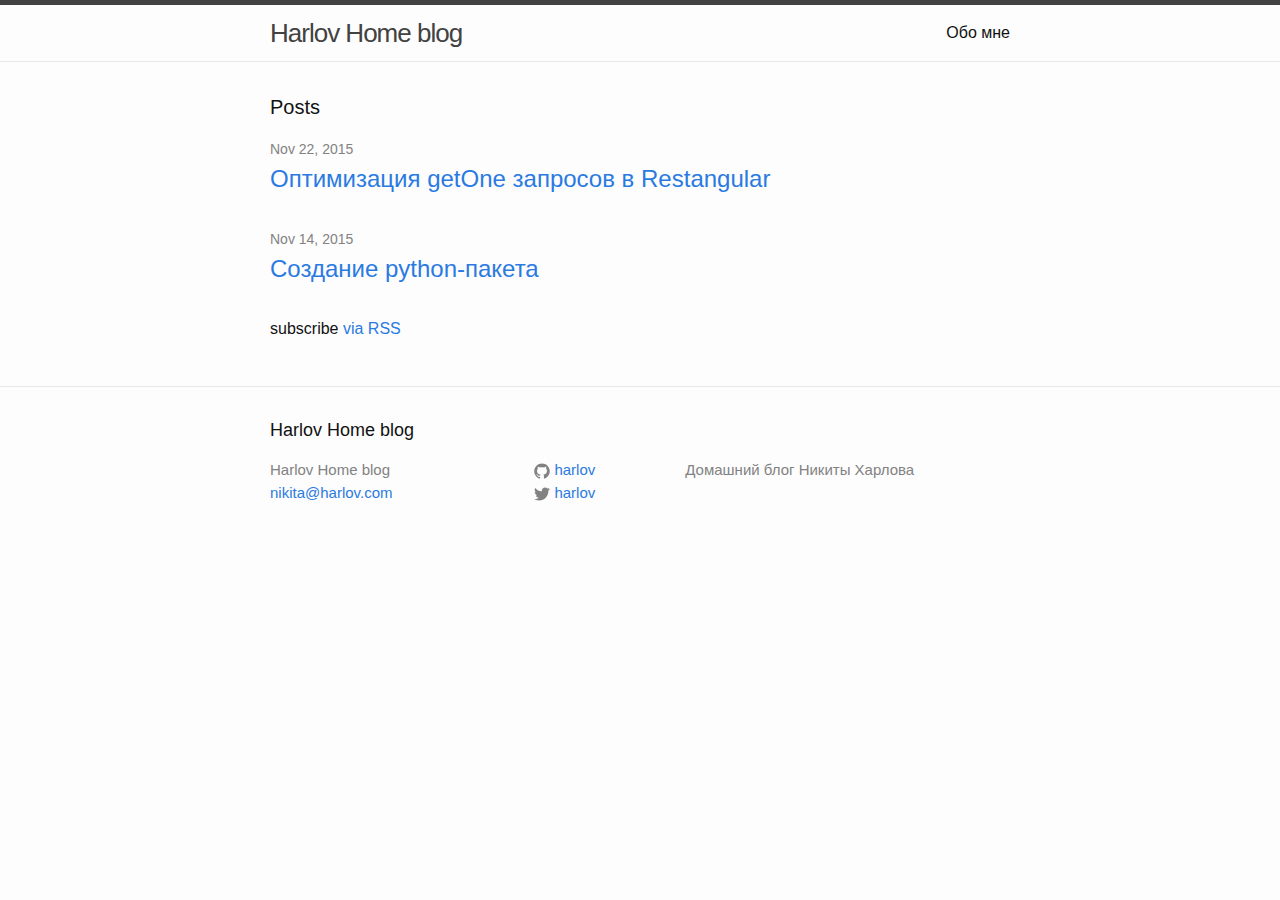
<file: index.html>
<!DOCTYPE html>
<html>

  <head>
    <meta charset="utf-8">
    <meta name="viewport" content="width=device-width initial-scale=1" />
    <meta http-equiv="X-UA-Compatible" content="IE=edge">

    <title>Harlov Home blog</title>
    <meta name="description" content="Домашний блог Никиты Харлова">

    <link rel="stylesheet" href="/css/main.css">
    <link rel="canonical" href="http://blog.harlov.com/">
</head>


  <body>
    <!-- Yandex.Metrika counter -->
<script type="text/javascript">
    (function (d, w, c) {
        (w[c] = w[c] || []).push(function() {
            try {
                w.yaCounter33596149 = new Ya.Metrika({
                    id:33596149,
                    clickmap:true,
                    trackLinks:true,
                    accurateTrackBounce:true
                });
            } catch(e) { }
        });

        var n = d.getElementsByTagName("script")[0],
            s = d.createElement("script"),
            f = function () { n.parentNode.insertBefore(s, n); };
        s.type = "text/javascript";
        s.async = true;
        s.src = "https://mc.yandex.ru/metrika/watch.js";

        if (w.opera == "[object Opera]") {
            d.addEventListener("DOMContentLoaded", f, false);
        } else { f(); }
    })(document, window, "yandex_metrika_callbacks");
</script>
<noscript><div><img src="https://mc.yandex.ru/watch/33596149" style="position:absolute; left:-9999px;" alt="" /></div></noscript>
<!-- /Yandex.Metrika counter -->
    <header class="site-header">

  <div class="wrapper">

    <a class="site-title" href="/">Harlov Home blog</a>

    <nav class="site-nav">
      <a href="#" class="menu-icon">
        <svg viewBox="0 0 18 15">
          <path fill="#424242" d="M18,1.484c0,0.82-0.665,1.484-1.484,1.484H1.484C0.665,2.969,0,2.304,0,1.484l0,0C0,0.665,0.665,0,1.484,0 h15.031C17.335,0,18,0.665,18,1.484L18,1.484z"/>
          <path fill="#424242" d="M18,7.516C18,8.335,17.335,9,16.516,9H1.484C0.665,9,0,8.335,0,7.516l0,0c0-0.82,0.665-1.484,1.484-1.484 h15.031C17.335,6.031,18,6.696,18,7.516L18,7.516z"/>
          <path fill="#424242" d="M18,13.516C18,14.335,17.335,15,16.516,15H1.484C0.665,15,0,14.335,0,13.516l0,0 c0-0.82,0.665-1.484,1.484-1.484h15.031C17.335,12.031,18,12.696,18,13.516L18,13.516z"/>
        </svg>
      </a>

      <div class="trigger">
        
          
          <a class="page-link" href="/about/">Обо мне</a>
          
        
          
        
          
        
          
        
      </div>
    </nav>

  </div>

</header>


    <div class="page-content">
      <div class="wrapper">
        <div class="home">

  <h1 class="page-heading">Posts</h1>

  <ul class="post-list">
    
      <li>
        <span class="post-meta">Nov 22, 2015</span>

        <h2>
          <a class="post-link" href="/javascript/angular/2015/11/22/optimize-restangular-getone-requests.html">Оптимизация getOne запросов в Restangular</a>
        </h2>
      </li>
    
      <li>
        <span class="post-meta">Nov 14, 2015</span>

        <h2>
          <a class="post-link" href="/python/pip/2015/11/14/python-create-packet.html">Создание python-пакета</a>
        </h2>
      </li>
    
  </ul>

  <p class="rss-subscribe">subscribe <a href="/feed.xml">via RSS</a></p>

</div>

      </div>
    </div>

    <footer class="site-footer">

  <div class="wrapper">

    <h2 class="footer-heading">Harlov Home blog</h2>

    <div class="footer-col-wrapper">
      <div class="footer-col  footer-col-1">
        <ul class="contact-list">
          <li>Harlov Home blog</li>
          <li><a href="mailto:nikita@harlov.com">nikita@harlov.com</a></li>
        </ul>
      </div>

      <div class="footer-col  footer-col-2">
        <ul class="social-media-list">
          
          <li>
            <a href="https://github.com/harlov">
              <span class="icon  icon--github">
                <svg viewBox="0 0 16 16">
                  <path fill="#828282" d="M7.999,0.431c-4.285,0-7.76,3.474-7.76,7.761 c0,3.428,2.223,6.337,5.307,7.363c0.388,0.071,0.53-0.168,0.53-0.374c0-0.184-0.007-0.672-0.01-1.32 c-2.159,0.469-2.614-1.04-2.614-1.04c-0.353-0.896-0.862-1.135-0.862-1.135c-0.705-0.481,0.053-0.472,0.053-0.472 c0.779,0.055,1.189,0.8,1.189,0.8c0.692,1.186,1.816,0.843,2.258,0.645c0.071-0.502,0.271-0.843,0.493-1.037 C4.86,11.425,3.049,10.76,3.049,7.786c0-0.847,0.302-1.54,0.799-2.082C3.768,5.507,3.501,4.718,3.924,3.65 c0,0,0.652-0.209,2.134,0.796C6.677,4.273,7.34,4.187,8,4.184c0.659,0.003,1.323,0.089,1.943,0.261 c1.482-1.004,2.132-0.796,2.132-0.796c0.423,1.068,0.157,1.857,0.077,2.054c0.497,0.542,0.798,1.235,0.798,2.082 c0,2.981-1.814,3.637-3.543,3.829c0.279,0.24,0.527,0.713,0.527,1.437c0,1.037-0.01,1.874-0.01,2.129 c0,0.208,0.14,0.449,0.534,0.373c3.081-1.028,5.302-3.935,5.302-7.362C15.76,3.906,12.285,0.431,7.999,0.431z"/>
                </svg>
              </span>

              <span class="username">harlov</span>
            </a>
          </li>
          

          
          <li>
            <a href="https://twitter.com/harlov">
              <span class="icon  icon--twitter">
                <svg viewBox="0 0 16 16">
                  <path fill="#828282" d="M15.969,3.058c-0.586,0.26-1.217,0.436-1.878,0.515c0.675-0.405,1.194-1.045,1.438-1.809
                  c-0.632,0.375-1.332,0.647-2.076,0.793c-0.596-0.636-1.446-1.033-2.387-1.033c-1.806,0-3.27,1.464-3.27,3.27 c0,0.256,0.029,0.506,0.085,0.745C5.163,5.404,2.753,4.102,1.14,2.124C0.859,2.607,0.698,3.168,0.698,3.767 c0,1.134,0.577,2.135,1.455,2.722C1.616,6.472,1.112,6.325,0.671,6.08c0,0.014,0,0.027,0,0.041c0,1.584,1.127,2.906,2.623,3.206 C3.02,9.402,2.731,9.442,2.433,9.442c-0.211,0-0.416-0.021-0.615-0.059c0.416,1.299,1.624,2.245,3.055,2.271 c-1.119,0.877-2.529,1.4-4.061,1.4c-0.264,0-0.524-0.015-0.78-0.046c1.447,0.928,3.166,1.469,5.013,1.469 c6.015,0,9.304-4.983,9.304-9.304c0-0.142-0.003-0.283-0.009-0.423C14.976,4.29,15.531,3.714,15.969,3.058z"/>
                </svg>
              </span>

              <span class="username">harlov</span>
            </a>
          </li>
          
        </ul>
      </div>

      <div class="footer-col  footer-col-3">
        <p class="text">Домашний блог Никиты Харлова</p>
      </div>
    </div>

  </div>

</footer>


  </body>

</html>
</file>
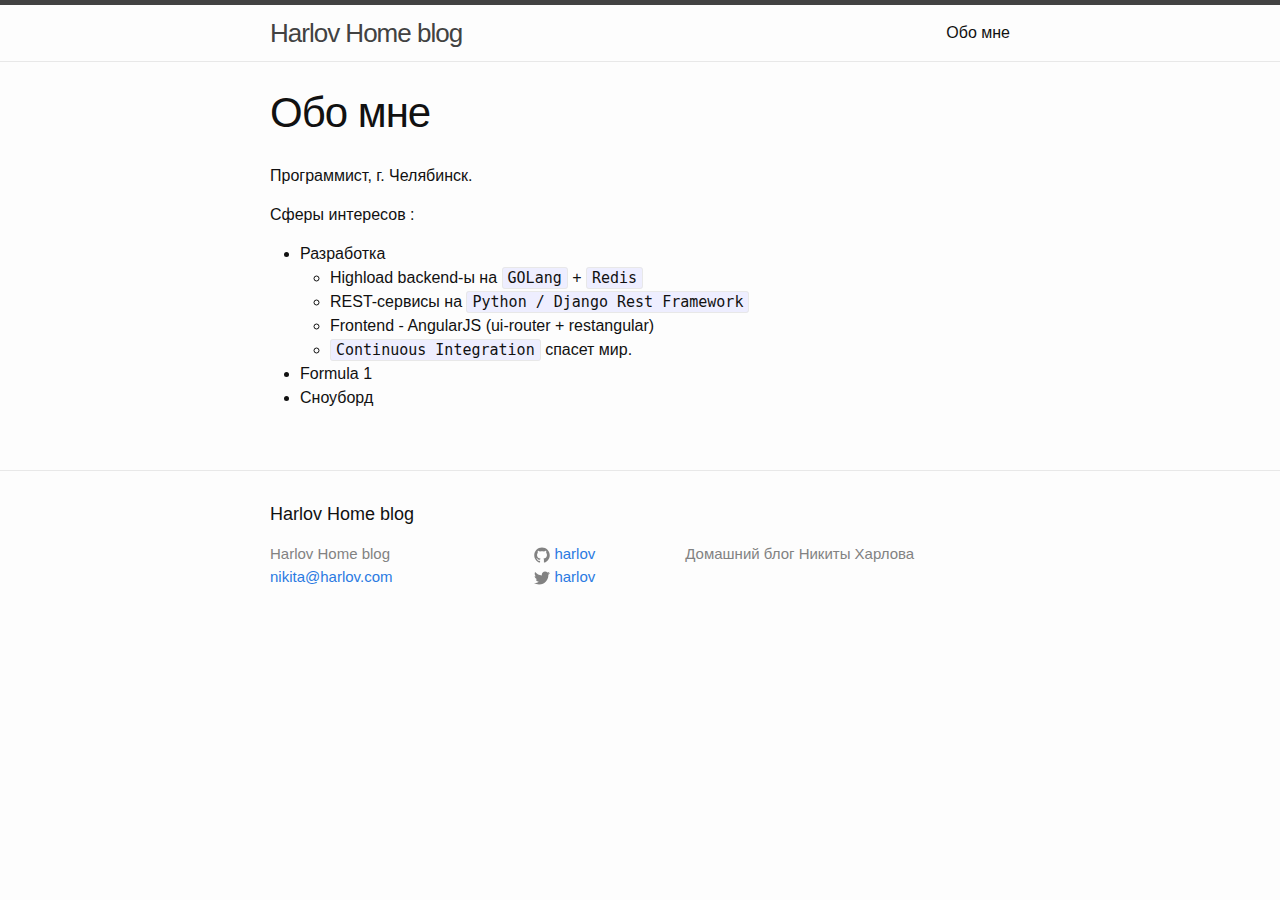
<file: about/index.html>
<!DOCTYPE html>
<html>

  <head>
    <meta charset="utf-8">
    <meta name="viewport" content="width=device-width initial-scale=1" />
    <meta http-equiv="X-UA-Compatible" content="IE=edge">

    <title>Обо мне</title>
    <meta name="description" content="Домашний блог Никиты Харлова">

    <link rel="stylesheet" href="/css/main.css">
    <link rel="canonical" href="http://blog.harlov.com/about/">
</head>


  <body>
    <!-- Yandex.Metrika counter -->
<script type="text/javascript">
    (function (d, w, c) {
        (w[c] = w[c] || []).push(function() {
            try {
                w.yaCounter33596149 = new Ya.Metrika({
                    id:33596149,
                    clickmap:true,
                    trackLinks:true,
                    accurateTrackBounce:true
                });
            } catch(e) { }
        });

        var n = d.getElementsByTagName("script")[0],
            s = d.createElement("script"),
            f = function () { n.parentNode.insertBefore(s, n); };
        s.type = "text/javascript";
        s.async = true;
        s.src = "https://mc.yandex.ru/metrika/watch.js";

        if (w.opera == "[object Opera]") {
            d.addEventListener("DOMContentLoaded", f, false);
        } else { f(); }
    })(document, window, "yandex_metrika_callbacks");
</script>
<noscript><div><img src="https://mc.yandex.ru/watch/33596149" style="position:absolute; left:-9999px;" alt="" /></div></noscript>
<!-- /Yandex.Metrika counter -->
    <header class="site-header">

  <div class="wrapper">

    <a class="site-title" href="/">Harlov Home blog</a>

    <nav class="site-nav">
      <a href="#" class="menu-icon">
        <svg viewBox="0 0 18 15">
          <path fill="#424242" d="M18,1.484c0,0.82-0.665,1.484-1.484,1.484H1.484C0.665,2.969,0,2.304,0,1.484l0,0C0,0.665,0.665,0,1.484,0 h15.031C17.335,0,18,0.665,18,1.484L18,1.484z"/>
          <path fill="#424242" d="M18,7.516C18,8.335,17.335,9,16.516,9H1.484C0.665,9,0,8.335,0,7.516l0,0c0-0.82,0.665-1.484,1.484-1.484 h15.031C17.335,6.031,18,6.696,18,7.516L18,7.516z"/>
          <path fill="#424242" d="M18,13.516C18,14.335,17.335,15,16.516,15H1.484C0.665,15,0,14.335,0,13.516l0,0 c0-0.82,0.665-1.484,1.484-1.484h15.031C17.335,12.031,18,12.696,18,13.516L18,13.516z"/>
        </svg>
      </a>

      <div class="trigger">
        
          
          <a class="page-link" href="/about/">Обо мне</a>
          
        
          
        
          
        
          
        
          
        
          
        
          
        
          
        
          
        
      </div>
    </nav>

  </div>

</header>


    <div class="page-content">
      <div class="wrapper">
        <div class="post">

  <header class="post-header">
    <h1 class="post-title">Обо мне</h1>
  </header>

  <article class="post-content">
    <p>Программист, г. Челябинск.</p>

<p>Сферы интересов :</p>

<ul>
  <li>Разработка
    <ul>
      <li>Highload backend-ы на <code>GOLang</code> + <code>Redis</code></li>
      <li>REST-сервисы на <code>Python / Django Rest Framework</code></li>
      <li>Frontend - AngularJS (ui-router + restangular)</li>
      <li><code>Continuous Integration</code> спасет мир.</li>
    </ul>
  </li>
  <li>Formula 1</li>
  <li>Сноуборд</li>
</ul>

  </article>

</div>

      </div>
    </div>

    <footer class="site-footer">

  <div class="wrapper">

    <h2 class="footer-heading">Harlov Home blog</h2>

    <div class="footer-col-wrapper">
      <div class="footer-col  footer-col-1">
        <ul class="contact-list">
          <li>Harlov Home blog</li>
          <li><a href="mailto:nikita@harlov.com">nikita@harlov.com</a></li>
        </ul>
      </div>

      <div class="footer-col  footer-col-2">
        <ul class="social-media-list">
          
          <li>
            <a href="https://github.com/harlov">
              <span class="icon  icon--github">
                <svg viewBox="0 0 16 16">
                  <path fill="#828282" d="M7.999,0.431c-4.285,0-7.76,3.474-7.76,7.761 c0,3.428,2.223,6.337,5.307,7.363c0.388,0.071,0.53-0.168,0.53-0.374c0-0.184-0.007-0.672-0.01-1.32 c-2.159,0.469-2.614-1.04-2.614-1.04c-0.353-0.896-0.862-1.135-0.862-1.135c-0.705-0.481,0.053-0.472,0.053-0.472 c0.779,0.055,1.189,0.8,1.189,0.8c0.692,1.186,1.816,0.843,2.258,0.645c0.071-0.502,0.271-0.843,0.493-1.037 C4.86,11.425,3.049,10.76,3.049,7.786c0-0.847,0.302-1.54,0.799-2.082C3.768,5.507,3.501,4.718,3.924,3.65 c0,0,0.652-0.209,2.134,0.796C6.677,4.273,7.34,4.187,8,4.184c0.659,0.003,1.323,0.089,1.943,0.261 c1.482-1.004,2.132-0.796,2.132-0.796c0.423,1.068,0.157,1.857,0.077,2.054c0.497,0.542,0.798,1.235,0.798,2.082 c0,2.981-1.814,3.637-3.543,3.829c0.279,0.24,0.527,0.713,0.527,1.437c0,1.037-0.01,1.874-0.01,2.129 c0,0.208,0.14,0.449,0.534,0.373c3.081-1.028,5.302-3.935,5.302-7.362C15.76,3.906,12.285,0.431,7.999,0.431z"/>
                </svg>
              </span>

              <span class="username">harlov</span>
            </a>
          </li>
          

          
          <li>
            <a href="https://twitter.com/harlov">
              <span class="icon  icon--twitter">
                <svg viewBox="0 0 16 16">
                  <path fill="#828282" d="M15.969,3.058c-0.586,0.26-1.217,0.436-1.878,0.515c0.675-0.405,1.194-1.045,1.438-1.809
                  c-0.632,0.375-1.332,0.647-2.076,0.793c-0.596-0.636-1.446-1.033-2.387-1.033c-1.806,0-3.27,1.464-3.27,3.27 c0,0.256,0.029,0.506,0.085,0.745C5.163,5.404,2.753,4.102,1.14,2.124C0.859,2.607,0.698,3.168,0.698,3.767 c0,1.134,0.577,2.135,1.455,2.722C1.616,6.472,1.112,6.325,0.671,6.08c0,0.014,0,0.027,0,0.041c0,1.584,1.127,2.906,2.623,3.206 C3.02,9.402,2.731,9.442,2.433,9.442c-0.211,0-0.416-0.021-0.615-0.059c0.416,1.299,1.624,2.245,3.055,2.271 c-1.119,0.877-2.529,1.4-4.061,1.4c-0.264,0-0.524-0.015-0.78-0.046c1.447,0.928,3.166,1.469,5.013,1.469 c6.015,0,9.304-4.983,9.304-9.304c0-0.142-0.003-0.283-0.009-0.423C14.976,4.29,15.531,3.714,15.969,3.058z"/>
                </svg>
              </span>

              <span class="username">harlov</span>
            </a>
          </li>
          
        </ul>
      </div>

      <div class="footer-col  footer-col-3">
        <p class="text">Домашний блог Никиты Харлова</p>
      </div>
    </div>

  </div>

</footer>


  </body>

</html>
</file>
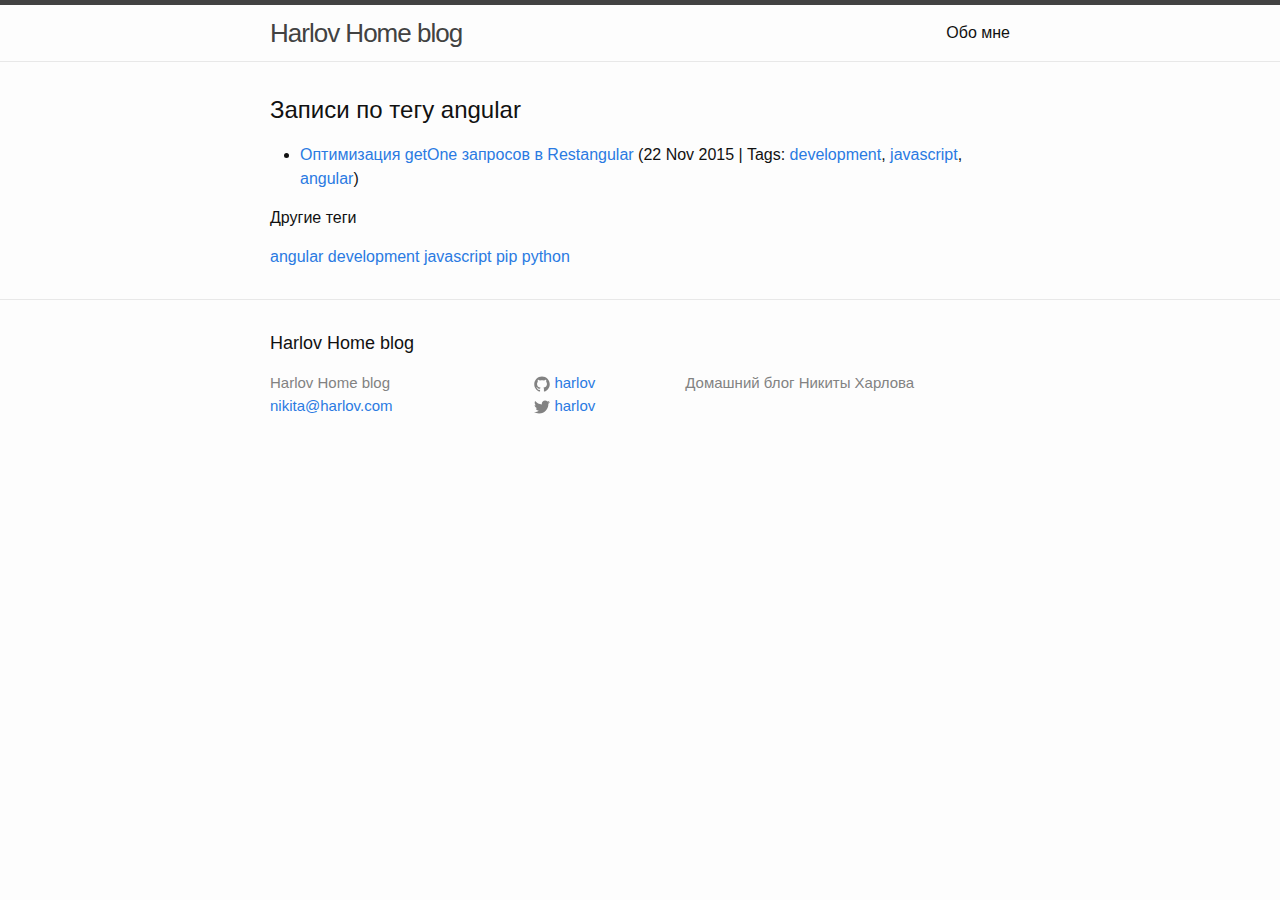
<file: tag/angular.html>
<!DOCTYPE html>
<html>

  <head>
    <meta charset="utf-8">
    <meta name="viewport" content="width=device-width initial-scale=1" />
    <meta http-equiv="X-UA-Compatible" content="IE=edge">

    <title>Записи по тегу</title>
    <meta name="description" content="Домашний блог Никиты Харлова">

    <link rel="stylesheet" href="/css/main.css">
    <link rel="canonical" href="http://blog.harlov.com/tag/angular.html">
</head>


  <body>
    <!-- Yandex.Metrika counter -->
<script type="text/javascript">
    (function (d, w, c) {
        (w[c] = w[c] || []).push(function() {
            try {
                w.yaCounter33596149 = new Ya.Metrika({
                    id:33596149,
                    clickmap:true,
                    trackLinks:true,
                    accurateTrackBounce:true
                });
            } catch(e) { }
        });

        var n = d.getElementsByTagName("script")[0],
            s = d.createElement("script"),
            f = function () { n.parentNode.insertBefore(s, n); };
        s.type = "text/javascript";
        s.async = true;
        s.src = "https://mc.yandex.ru/metrika/watch.js";

        if (w.opera == "[object Opera]") {
            d.addEventListener("DOMContentLoaded", f, false);
        } else { f(); }
    })(document, window, "yandex_metrika_callbacks");
</script>
<noscript><div><img src="https://mc.yandex.ru/watch/33596149" style="position:absolute; left:-9999px;" alt="" /></div></noscript>
<!-- /Yandex.Metrika counter -->
    <header class="site-header">

  <div class="wrapper">

    <a class="site-title" href="/">Harlov Home blog</a>

    <nav class="site-nav">
      <a href="#" class="menu-icon">
        <svg viewBox="0 0 18 15">
          <path fill="#424242" d="M18,1.484c0,0.82-0.665,1.484-1.484,1.484H1.484C0.665,2.969,0,2.304,0,1.484l0,0C0,0.665,0.665,0,1.484,0 h15.031C17.335,0,18,0.665,18,1.484L18,1.484z"/>
          <path fill="#424242" d="M18,7.516C18,8.335,17.335,9,16.516,9H1.484C0.665,9,0,8.335,0,7.516l0,0c0-0.82,0.665-1.484,1.484-1.484 h15.031C17.335,6.031,18,6.696,18,7.516L18,7.516z"/>
          <path fill="#424242" d="M18,13.516C18,14.335,17.335,15,16.516,15H1.484C0.665,15,0,14.335,0,13.516l0,0 c0-0.82,0.665-1.484,1.484-1.484h15.031C17.335,12.031,18,12.696,18,13.516L18,13.516z"/>
        </svg>
      </a>

      <div class="trigger">
        
          
          <a class="page-link" href="/about/">Обо мне</a>
          
        
          
        
          
        
          
        
          
        
          
        
          
        
          
        
          
        
      </div>
    </nav>

  </div>

</header>


    <div class="page-content">
      <div class="wrapper">
        <h2>Записи по тегу angular</h2>
<ul>

  <li><a href="/development/2015/11/22/optimize-restangular-getone-requests.html">Оптимизация getOne запросов в Restangular</a> (22 Nov 2015 | Tags: <a href="/tag/development.html" rel="tag">development</a>, <a href="/tag/javascript.html" rel="tag">javascript</a>, <a href="/tag/angular.html" rel="tag">angular</a>)</li>

</ul>

<h4>Другие теги</h4>
<div id="tag-cloud">
  <a href="/tag/angular.html" class="set-1">angular</a> <a href="/tag/development.html" class="set-5">development</a> <a href="/tag/javascript.html" class="set-1">javascript</a> <a href="/tag/pip.html" class="set-1">pip</a> <a href="/tag/python.html" class="set-1">python</a>
</div>
      </div>
    </div>

    <footer class="site-footer">

  <div class="wrapper">

    <h2 class="footer-heading">Harlov Home blog</h2>

    <div class="footer-col-wrapper">
      <div class="footer-col  footer-col-1">
        <ul class="contact-list">
          <li>Harlov Home blog</li>
          <li><a href="mailto:nikita@harlov.com">nikita@harlov.com</a></li>
        </ul>
      </div>

      <div class="footer-col  footer-col-2">
        <ul class="social-media-list">
          
          <li>
            <a href="https://github.com/harlov">
              <span class="icon  icon--github">
                <svg viewBox="0 0 16 16">
                  <path fill="#828282" d="M7.999,0.431c-4.285,0-7.76,3.474-7.76,7.761 c0,3.428,2.223,6.337,5.307,7.363c0.388,0.071,0.53-0.168,0.53-0.374c0-0.184-0.007-0.672-0.01-1.32 c-2.159,0.469-2.614-1.04-2.614-1.04c-0.353-0.896-0.862-1.135-0.862-1.135c-0.705-0.481,0.053-0.472,0.053-0.472 c0.779,0.055,1.189,0.8,1.189,0.8c0.692,1.186,1.816,0.843,2.258,0.645c0.071-0.502,0.271-0.843,0.493-1.037 C4.86,11.425,3.049,10.76,3.049,7.786c0-0.847,0.302-1.54,0.799-2.082C3.768,5.507,3.501,4.718,3.924,3.65 c0,0,0.652-0.209,2.134,0.796C6.677,4.273,7.34,4.187,8,4.184c0.659,0.003,1.323,0.089,1.943,0.261 c1.482-1.004,2.132-0.796,2.132-0.796c0.423,1.068,0.157,1.857,0.077,2.054c0.497,0.542,0.798,1.235,0.798,2.082 c0,2.981-1.814,3.637-3.543,3.829c0.279,0.24,0.527,0.713,0.527,1.437c0,1.037-0.01,1.874-0.01,2.129 c0,0.208,0.14,0.449,0.534,0.373c3.081-1.028,5.302-3.935,5.302-7.362C15.76,3.906,12.285,0.431,7.999,0.431z"/>
                </svg>
              </span>

              <span class="username">harlov</span>
            </a>
          </li>
          

          
          <li>
            <a href="https://twitter.com/harlov">
              <span class="icon  icon--twitter">
                <svg viewBox="0 0 16 16">
                  <path fill="#828282" d="M15.969,3.058c-0.586,0.26-1.217,0.436-1.878,0.515c0.675-0.405,1.194-1.045,1.438-1.809
                  c-0.632,0.375-1.332,0.647-2.076,0.793c-0.596-0.636-1.446-1.033-2.387-1.033c-1.806,0-3.27,1.464-3.27,3.27 c0,0.256,0.029,0.506,0.085,0.745C5.163,5.404,2.753,4.102,1.14,2.124C0.859,2.607,0.698,3.168,0.698,3.767 c0,1.134,0.577,2.135,1.455,2.722C1.616,6.472,1.112,6.325,0.671,6.08c0,0.014,0,0.027,0,0.041c0,1.584,1.127,2.906,2.623,3.206 C3.02,9.402,2.731,9.442,2.433,9.442c-0.211,0-0.416-0.021-0.615-0.059c0.416,1.299,1.624,2.245,3.055,2.271 c-1.119,0.877-2.529,1.4-4.061,1.4c-0.264,0-0.524-0.015-0.78-0.046c1.447,0.928,3.166,1.469,5.013,1.469 c6.015,0,9.304-4.983,9.304-9.304c0-0.142-0.003-0.283-0.009-0.423C14.976,4.29,15.531,3.714,15.969,3.058z"/>
                </svg>
              </span>

              <span class="username">harlov</span>
            </a>
          </li>
          
        </ul>
      </div>

      <div class="footer-col  footer-col-3">
        <p class="text">Домашний блог Никиты Харлова</p>
      </div>
    </div>

  </div>

</footer>


  </body>

</html>
</file>
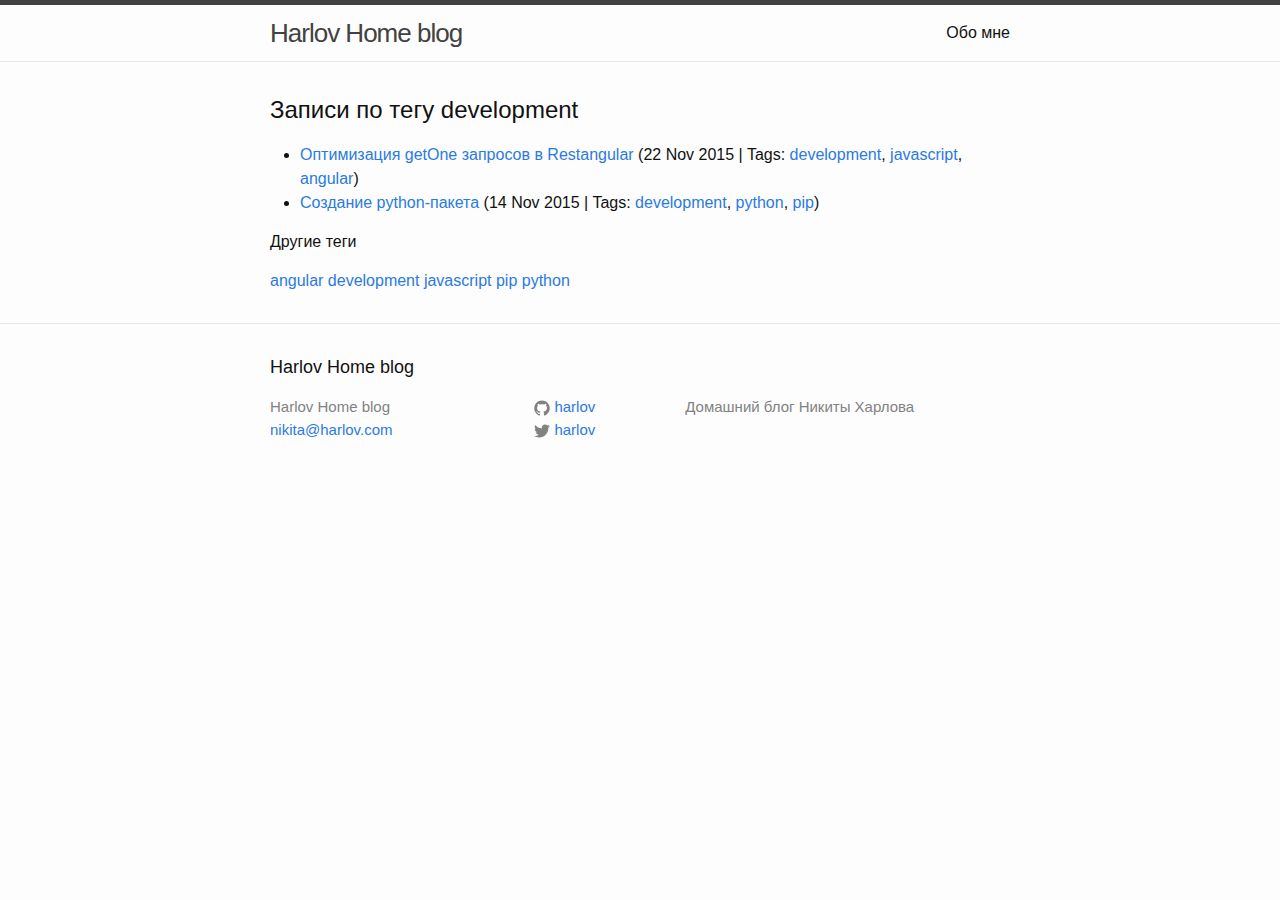
<file: tag/development.html>
<!DOCTYPE html>
<html>

  <head>
    <meta charset="utf-8">
    <meta name="viewport" content="width=device-width initial-scale=1" />
    <meta http-equiv="X-UA-Compatible" content="IE=edge">

    <title>Записи по тегу</title>
    <meta name="description" content="Домашний блог Никиты Харлова">

    <link rel="stylesheet" href="/css/main.css">
    <link rel="canonical" href="http://blog.harlov.com/tag/development.html">
</head>


  <body>
    <!-- Yandex.Metrika counter -->
<script type="text/javascript">
    (function (d, w, c) {
        (w[c] = w[c] || []).push(function() {
            try {
                w.yaCounter33596149 = new Ya.Metrika({
                    id:33596149,
                    clickmap:true,
                    trackLinks:true,
                    accurateTrackBounce:true
                });
            } catch(e) { }
        });

        var n = d.getElementsByTagName("script")[0],
            s = d.createElement("script"),
            f = function () { n.parentNode.insertBefore(s, n); };
        s.type = "text/javascript";
        s.async = true;
        s.src = "https://mc.yandex.ru/metrika/watch.js";

        if (w.opera == "[object Opera]") {
            d.addEventListener("DOMContentLoaded", f, false);
        } else { f(); }
    })(document, window, "yandex_metrika_callbacks");
</script>
<noscript><div><img src="https://mc.yandex.ru/watch/33596149" style="position:absolute; left:-9999px;" alt="" /></div></noscript>
<!-- /Yandex.Metrika counter -->
    <header class="site-header">

  <div class="wrapper">

    <a class="site-title" href="/">Harlov Home blog</a>

    <nav class="site-nav">
      <a href="#" class="menu-icon">
        <svg viewBox="0 0 18 15">
          <path fill="#424242" d="M18,1.484c0,0.82-0.665,1.484-1.484,1.484H1.484C0.665,2.969,0,2.304,0,1.484l0,0C0,0.665,0.665,0,1.484,0 h15.031C17.335,0,18,0.665,18,1.484L18,1.484z"/>
          <path fill="#424242" d="M18,7.516C18,8.335,17.335,9,16.516,9H1.484C0.665,9,0,8.335,0,7.516l0,0c0-0.82,0.665-1.484,1.484-1.484 h15.031C17.335,6.031,18,6.696,18,7.516L18,7.516z"/>
          <path fill="#424242" d="M18,13.516C18,14.335,17.335,15,16.516,15H1.484C0.665,15,0,14.335,0,13.516l0,0 c0-0.82,0.665-1.484,1.484-1.484h15.031C17.335,12.031,18,12.696,18,13.516L18,13.516z"/>
        </svg>
      </a>

      <div class="trigger">
        
          
          <a class="page-link" href="/about/">Обо мне</a>
          
        
          
        
          
        
          
        
          
        
          
        
          
        
          
        
          
        
      </div>
    </nav>

  </div>

</header>


    <div class="page-content">
      <div class="wrapper">
        <h2>Записи по тегу development</h2>
<ul>

  <li><a href="/development/2015/11/22/optimize-restangular-getone-requests.html">Оптимизация getOne запросов в Restangular</a> (22 Nov 2015 | Tags: <a href="/tag/development.html" rel="tag">development</a>, <a href="/tag/javascript.html" rel="tag">javascript</a>, <a href="/tag/angular.html" rel="tag">angular</a>)</li>

  <li><a href="/development/2015/11/14/python-create-packet.html">Создание python-пакета</a> (14 Nov 2015 | Tags: <a href="/tag/development.html" rel="tag">development</a>, <a href="/tag/python.html" rel="tag">python</a>, <a href="/tag/pip.html" rel="tag">pip</a>)</li>

</ul>

<h4>Другие теги</h4>
<div id="tag-cloud">
  <a href="/tag/angular.html" class="set-1">angular</a> <a href="/tag/development.html" class="set-5">development</a> <a href="/tag/javascript.html" class="set-1">javascript</a> <a href="/tag/pip.html" class="set-1">pip</a> <a href="/tag/python.html" class="set-1">python</a>
</div>
      </div>
    </div>

    <footer class="site-footer">

  <div class="wrapper">

    <h2 class="footer-heading">Harlov Home blog</h2>

    <div class="footer-col-wrapper">
      <div class="footer-col  footer-col-1">
        <ul class="contact-list">
          <li>Harlov Home blog</li>
          <li><a href="mailto:nikita@harlov.com">nikita@harlov.com</a></li>
        </ul>
      </div>

      <div class="footer-col  footer-col-2">
        <ul class="social-media-list">
          
          <li>
            <a href="https://github.com/harlov">
              <span class="icon  icon--github">
                <svg viewBox="0 0 16 16">
                  <path fill="#828282" d="M7.999,0.431c-4.285,0-7.76,3.474-7.76,7.761 c0,3.428,2.223,6.337,5.307,7.363c0.388,0.071,0.53-0.168,0.53-0.374c0-0.184-0.007-0.672-0.01-1.32 c-2.159,0.469-2.614-1.04-2.614-1.04c-0.353-0.896-0.862-1.135-0.862-1.135c-0.705-0.481,0.053-0.472,0.053-0.472 c0.779,0.055,1.189,0.8,1.189,0.8c0.692,1.186,1.816,0.843,2.258,0.645c0.071-0.502,0.271-0.843,0.493-1.037 C4.86,11.425,3.049,10.76,3.049,7.786c0-0.847,0.302-1.54,0.799-2.082C3.768,5.507,3.501,4.718,3.924,3.65 c0,0,0.652-0.209,2.134,0.796C6.677,4.273,7.34,4.187,8,4.184c0.659,0.003,1.323,0.089,1.943,0.261 c1.482-1.004,2.132-0.796,2.132-0.796c0.423,1.068,0.157,1.857,0.077,2.054c0.497,0.542,0.798,1.235,0.798,2.082 c0,2.981-1.814,3.637-3.543,3.829c0.279,0.24,0.527,0.713,0.527,1.437c0,1.037-0.01,1.874-0.01,2.129 c0,0.208,0.14,0.449,0.534,0.373c3.081-1.028,5.302-3.935,5.302-7.362C15.76,3.906,12.285,0.431,7.999,0.431z"/>
                </svg>
              </span>

              <span class="username">harlov</span>
            </a>
          </li>
          

          
          <li>
            <a href="https://twitter.com/harlov">
              <span class="icon  icon--twitter">
                <svg viewBox="0 0 16 16">
                  <path fill="#828282" d="M15.969,3.058c-0.586,0.26-1.217,0.436-1.878,0.515c0.675-0.405,1.194-1.045,1.438-1.809
                  c-0.632,0.375-1.332,0.647-2.076,0.793c-0.596-0.636-1.446-1.033-2.387-1.033c-1.806,0-3.27,1.464-3.27,3.27 c0,0.256,0.029,0.506,0.085,0.745C5.163,5.404,2.753,4.102,1.14,2.124C0.859,2.607,0.698,3.168,0.698,3.767 c0,1.134,0.577,2.135,1.455,2.722C1.616,6.472,1.112,6.325,0.671,6.08c0,0.014,0,0.027,0,0.041c0,1.584,1.127,2.906,2.623,3.206 C3.02,9.402,2.731,9.442,2.433,9.442c-0.211,0-0.416-0.021-0.615-0.059c0.416,1.299,1.624,2.245,3.055,2.271 c-1.119,0.877-2.529,1.4-4.061,1.4c-0.264,0-0.524-0.015-0.78-0.046c1.447,0.928,3.166,1.469,5.013,1.469 c6.015,0,9.304-4.983,9.304-9.304c0-0.142-0.003-0.283-0.009-0.423C14.976,4.29,15.531,3.714,15.969,3.058z"/>
                </svg>
              </span>

              <span class="username">harlov</span>
            </a>
          </li>
          
        </ul>
      </div>

      <div class="footer-col  footer-col-3">
        <p class="text">Домашний блог Никиты Харлова</p>
      </div>
    </div>

  </div>

</footer>


  </body>

</html>
</file>
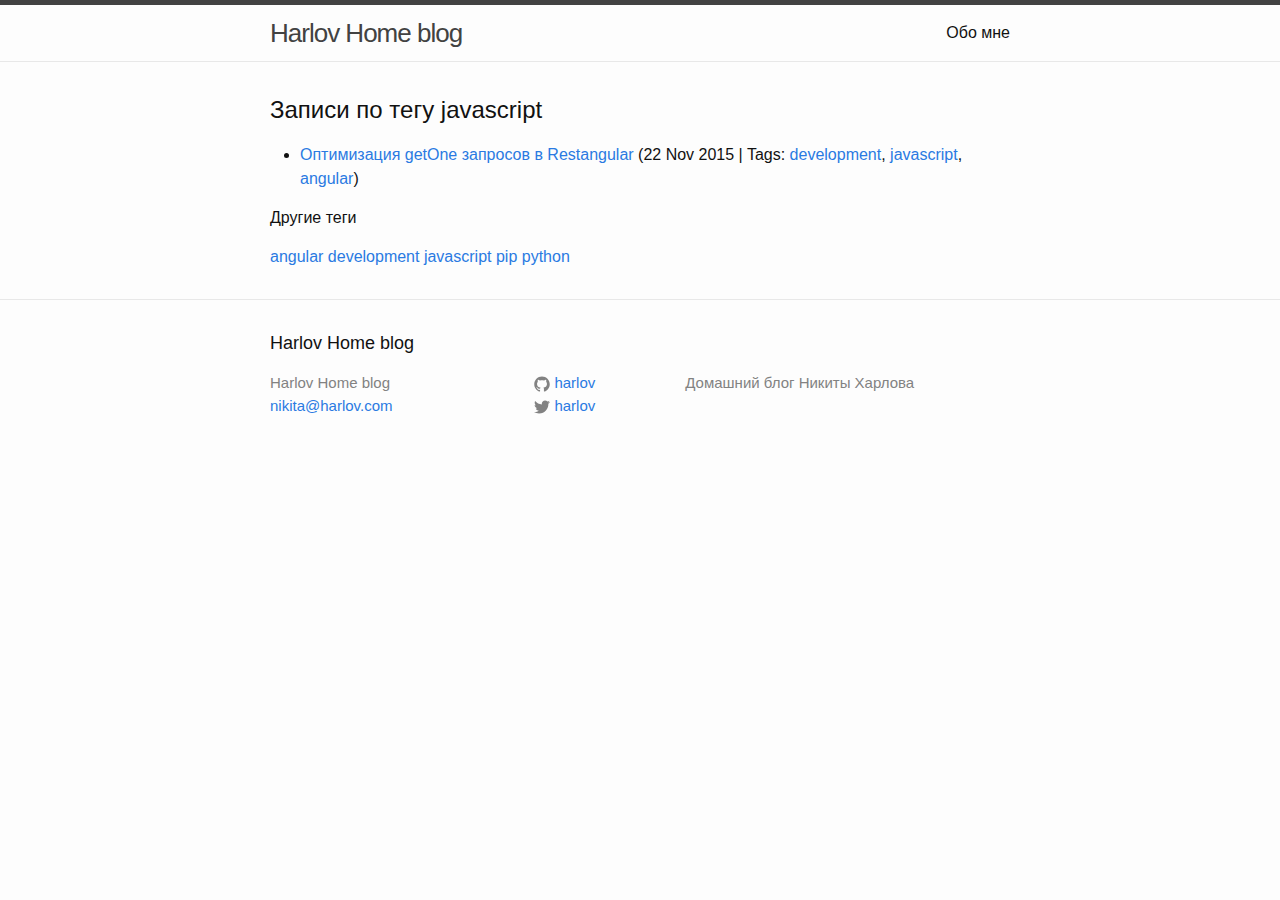
<file: tag/javascript.html>
<!DOCTYPE html>
<html>

  <head>
    <meta charset="utf-8">
    <meta name="viewport" content="width=device-width initial-scale=1" />
    <meta http-equiv="X-UA-Compatible" content="IE=edge">

    <title>Записи по тегу</title>
    <meta name="description" content="Домашний блог Никиты Харлова">

    <link rel="stylesheet" href="/css/main.css">
    <link rel="canonical" href="http://blog.harlov.com/tag/javascript.html">
</head>


  <body>
    <!-- Yandex.Metrika counter -->
<script type="text/javascript">
    (function (d, w, c) {
        (w[c] = w[c] || []).push(function() {
            try {
                w.yaCounter33596149 = new Ya.Metrika({
                    id:33596149,
                    clickmap:true,
                    trackLinks:true,
                    accurateTrackBounce:true
                });
            } catch(e) { }
        });

        var n = d.getElementsByTagName("script")[0],
            s = d.createElement("script"),
            f = function () { n.parentNode.insertBefore(s, n); };
        s.type = "text/javascript";
        s.async = true;
        s.src = "https://mc.yandex.ru/metrika/watch.js";

        if (w.opera == "[object Opera]") {
            d.addEventListener("DOMContentLoaded", f, false);
        } else { f(); }
    })(document, window, "yandex_metrika_callbacks");
</script>
<noscript><div><img src="https://mc.yandex.ru/watch/33596149" style="position:absolute; left:-9999px;" alt="" /></div></noscript>
<!-- /Yandex.Metrika counter -->
    <header class="site-header">

  <div class="wrapper">

    <a class="site-title" href="/">Harlov Home blog</a>

    <nav class="site-nav">
      <a href="#" class="menu-icon">
        <svg viewBox="0 0 18 15">
          <path fill="#424242" d="M18,1.484c0,0.82-0.665,1.484-1.484,1.484H1.484C0.665,2.969,0,2.304,0,1.484l0,0C0,0.665,0.665,0,1.484,0 h15.031C17.335,0,18,0.665,18,1.484L18,1.484z"/>
          <path fill="#424242" d="M18,7.516C18,8.335,17.335,9,16.516,9H1.484C0.665,9,0,8.335,0,7.516l0,0c0-0.82,0.665-1.484,1.484-1.484 h15.031C17.335,6.031,18,6.696,18,7.516L18,7.516z"/>
          <path fill="#424242" d="M18,13.516C18,14.335,17.335,15,16.516,15H1.484C0.665,15,0,14.335,0,13.516l0,0 c0-0.82,0.665-1.484,1.484-1.484h15.031C17.335,12.031,18,12.696,18,13.516L18,13.516z"/>
        </svg>
      </a>

      <div class="trigger">
        
          
          <a class="page-link" href="/about/">Обо мне</a>
          
        
          
        
          
        
          
        
          
        
          
        
          
        
          
        
          
        
      </div>
    </nav>

  </div>

</header>


    <div class="page-content">
      <div class="wrapper">
        <h2>Записи по тегу javascript</h2>
<ul>

  <li><a href="/development/2015/11/22/optimize-restangular-getone-requests.html">Оптимизация getOne запросов в Restangular</a> (22 Nov 2015 | Tags: <a href="/tag/development.html" rel="tag">development</a>, <a href="/tag/javascript.html" rel="tag">javascript</a>, <a href="/tag/angular.html" rel="tag">angular</a>)</li>

</ul>

<h4>Другие теги</h4>
<div id="tag-cloud">
  <a href="/tag/angular.html" class="set-1">angular</a> <a href="/tag/development.html" class="set-5">development</a> <a href="/tag/javascript.html" class="set-1">javascript</a> <a href="/tag/pip.html" class="set-1">pip</a> <a href="/tag/python.html" class="set-1">python</a>
</div>
      </div>
    </div>

    <footer class="site-footer">

  <div class="wrapper">

    <h2 class="footer-heading">Harlov Home blog</h2>

    <div class="footer-col-wrapper">
      <div class="footer-col  footer-col-1">
        <ul class="contact-list">
          <li>Harlov Home blog</li>
          <li><a href="mailto:nikita@harlov.com">nikita@harlov.com</a></li>
        </ul>
      </div>

      <div class="footer-col  footer-col-2">
        <ul class="social-media-list">
          
          <li>
            <a href="https://github.com/harlov">
              <span class="icon  icon--github">
                <svg viewBox="0 0 16 16">
                  <path fill="#828282" d="M7.999,0.431c-4.285,0-7.76,3.474-7.76,7.761 c0,3.428,2.223,6.337,5.307,7.363c0.388,0.071,0.53-0.168,0.53-0.374c0-0.184-0.007-0.672-0.01-1.32 c-2.159,0.469-2.614-1.04-2.614-1.04c-0.353-0.896-0.862-1.135-0.862-1.135c-0.705-0.481,0.053-0.472,0.053-0.472 c0.779,0.055,1.189,0.8,1.189,0.8c0.692,1.186,1.816,0.843,2.258,0.645c0.071-0.502,0.271-0.843,0.493-1.037 C4.86,11.425,3.049,10.76,3.049,7.786c0-0.847,0.302-1.54,0.799-2.082C3.768,5.507,3.501,4.718,3.924,3.65 c0,0,0.652-0.209,2.134,0.796C6.677,4.273,7.34,4.187,8,4.184c0.659,0.003,1.323,0.089,1.943,0.261 c1.482-1.004,2.132-0.796,2.132-0.796c0.423,1.068,0.157,1.857,0.077,2.054c0.497,0.542,0.798,1.235,0.798,2.082 c0,2.981-1.814,3.637-3.543,3.829c0.279,0.24,0.527,0.713,0.527,1.437c0,1.037-0.01,1.874-0.01,2.129 c0,0.208,0.14,0.449,0.534,0.373c3.081-1.028,5.302-3.935,5.302-7.362C15.76,3.906,12.285,0.431,7.999,0.431z"/>
                </svg>
              </span>

              <span class="username">harlov</span>
            </a>
          </li>
          

          
          <li>
            <a href="https://twitter.com/harlov">
              <span class="icon  icon--twitter">
                <svg viewBox="0 0 16 16">
                  <path fill="#828282" d="M15.969,3.058c-0.586,0.26-1.217,0.436-1.878,0.515c0.675-0.405,1.194-1.045,1.438-1.809
                  c-0.632,0.375-1.332,0.647-2.076,0.793c-0.596-0.636-1.446-1.033-2.387-1.033c-1.806,0-3.27,1.464-3.27,3.27 c0,0.256,0.029,0.506,0.085,0.745C5.163,5.404,2.753,4.102,1.14,2.124C0.859,2.607,0.698,3.168,0.698,3.767 c0,1.134,0.577,2.135,1.455,2.722C1.616,6.472,1.112,6.325,0.671,6.08c0,0.014,0,0.027,0,0.041c0,1.584,1.127,2.906,2.623,3.206 C3.02,9.402,2.731,9.442,2.433,9.442c-0.211,0-0.416-0.021-0.615-0.059c0.416,1.299,1.624,2.245,3.055,2.271 c-1.119,0.877-2.529,1.4-4.061,1.4c-0.264,0-0.524-0.015-0.78-0.046c1.447,0.928,3.166,1.469,5.013,1.469 c6.015,0,9.304-4.983,9.304-9.304c0-0.142-0.003-0.283-0.009-0.423C14.976,4.29,15.531,3.714,15.969,3.058z"/>
                </svg>
              </span>

              <span class="username">harlov</span>
            </a>
          </li>
          
        </ul>
      </div>

      <div class="footer-col  footer-col-3">
        <p class="text">Домашний блог Никиты Харлова</p>
      </div>
    </div>

  </div>

</footer>


  </body>

</html>
</file>
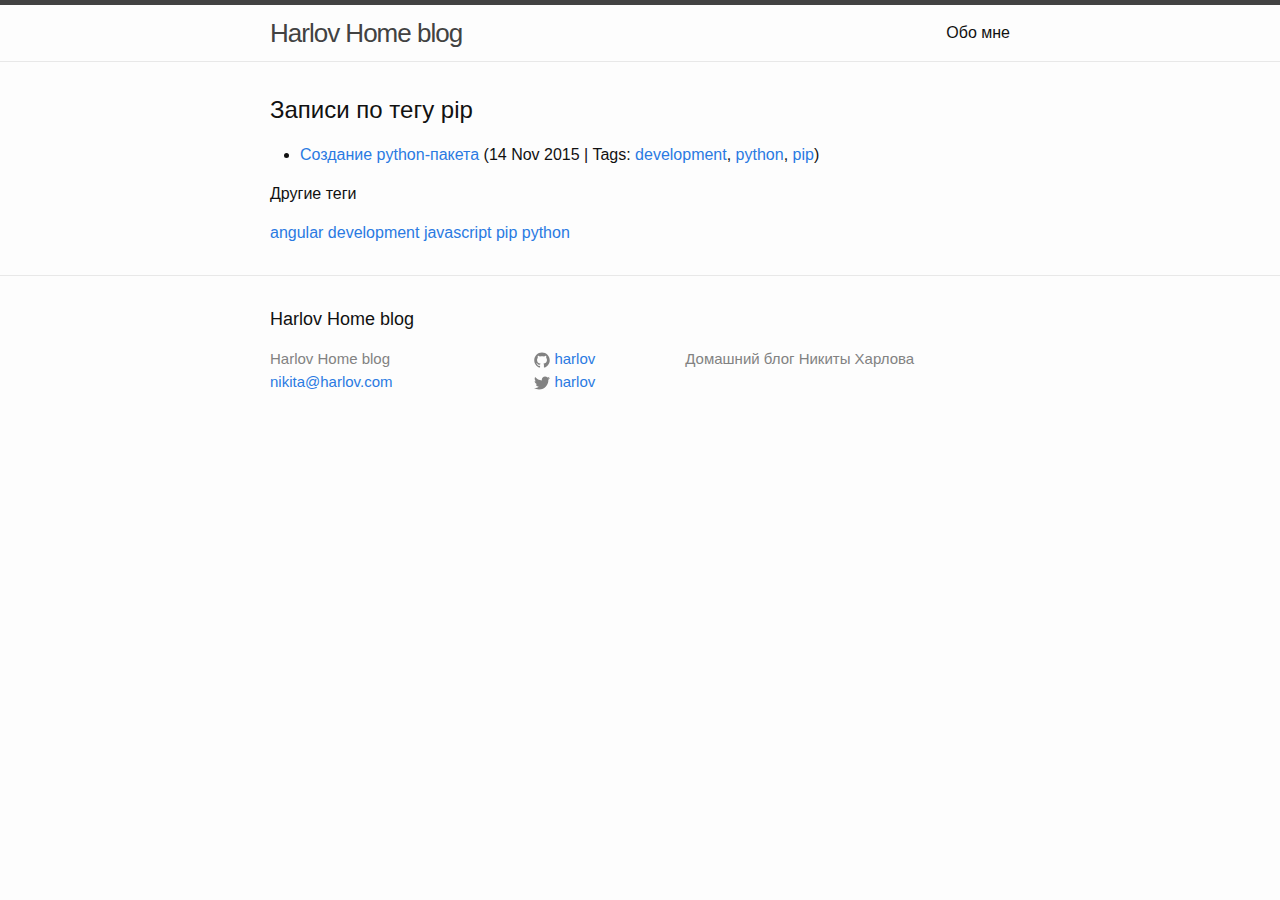
<file: tag/pip.html>
<!DOCTYPE html>
<html>

  <head>
    <meta charset="utf-8">
    <meta name="viewport" content="width=device-width initial-scale=1" />
    <meta http-equiv="X-UA-Compatible" content="IE=edge">

    <title>Записи по тегу</title>
    <meta name="description" content="Домашний блог Никиты Харлова">

    <link rel="stylesheet" href="/css/main.css">
    <link rel="canonical" href="http://blog.harlov.com/tag/pip.html">
</head>


  <body>
    <!-- Yandex.Metrika counter -->
<script type="text/javascript">
    (function (d, w, c) {
        (w[c] = w[c] || []).push(function() {
            try {
                w.yaCounter33596149 = new Ya.Metrika({
                    id:33596149,
                    clickmap:true,
                    trackLinks:true,
                    accurateTrackBounce:true
                });
            } catch(e) { }
        });

        var n = d.getElementsByTagName("script")[0],
            s = d.createElement("script"),
            f = function () { n.parentNode.insertBefore(s, n); };
        s.type = "text/javascript";
        s.async = true;
        s.src = "https://mc.yandex.ru/metrika/watch.js";

        if (w.opera == "[object Opera]") {
            d.addEventListener("DOMContentLoaded", f, false);
        } else { f(); }
    })(document, window, "yandex_metrika_callbacks");
</script>
<noscript><div><img src="https://mc.yandex.ru/watch/33596149" style="position:absolute; left:-9999px;" alt="" /></div></noscript>
<!-- /Yandex.Metrika counter -->
    <header class="site-header">

  <div class="wrapper">

    <a class="site-title" href="/">Harlov Home blog</a>

    <nav class="site-nav">
      <a href="#" class="menu-icon">
        <svg viewBox="0 0 18 15">
          <path fill="#424242" d="M18,1.484c0,0.82-0.665,1.484-1.484,1.484H1.484C0.665,2.969,0,2.304,0,1.484l0,0C0,0.665,0.665,0,1.484,0 h15.031C17.335,0,18,0.665,18,1.484L18,1.484z"/>
          <path fill="#424242" d="M18,7.516C18,8.335,17.335,9,16.516,9H1.484C0.665,9,0,8.335,0,7.516l0,0c0-0.82,0.665-1.484,1.484-1.484 h15.031C17.335,6.031,18,6.696,18,7.516L18,7.516z"/>
          <path fill="#424242" d="M18,13.516C18,14.335,17.335,15,16.516,15H1.484C0.665,15,0,14.335,0,13.516l0,0 c0-0.82,0.665-1.484,1.484-1.484h15.031C17.335,12.031,18,12.696,18,13.516L18,13.516z"/>
        </svg>
      </a>

      <div class="trigger">
        
          
          <a class="page-link" href="/about/">Обо мне</a>
          
        
          
        
          
        
          
        
          
        
          
        
          
        
          
        
          
        
      </div>
    </nav>

  </div>

</header>


    <div class="page-content">
      <div class="wrapper">
        <h2>Записи по тегу pip</h2>
<ul>

  <li><a href="/development/2015/11/14/python-create-packet.html">Создание python-пакета</a> (14 Nov 2015 | Tags: <a href="/tag/development.html" rel="tag">development</a>, <a href="/tag/python.html" rel="tag">python</a>, <a href="/tag/pip.html" rel="tag">pip</a>)</li>

</ul>

<h4>Другие теги</h4>
<div id="tag-cloud">
  <a href="/tag/angular.html" class="set-1">angular</a> <a href="/tag/development.html" class="set-5">development</a> <a href="/tag/javascript.html" class="set-1">javascript</a> <a href="/tag/pip.html" class="set-1">pip</a> <a href="/tag/python.html" class="set-1">python</a>
</div>
      </div>
    </div>

    <footer class="site-footer">

  <div class="wrapper">

    <h2 class="footer-heading">Harlov Home blog</h2>

    <div class="footer-col-wrapper">
      <div class="footer-col  footer-col-1">
        <ul class="contact-list">
          <li>Harlov Home blog</li>
          <li><a href="mailto:nikita@harlov.com">nikita@harlov.com</a></li>
        </ul>
      </div>

      <div class="footer-col  footer-col-2">
        <ul class="social-media-list">
          
          <li>
            <a href="https://github.com/harlov">
              <span class="icon  icon--github">
                <svg viewBox="0 0 16 16">
                  <path fill="#828282" d="M7.999,0.431c-4.285,0-7.76,3.474-7.76,7.761 c0,3.428,2.223,6.337,5.307,7.363c0.388,0.071,0.53-0.168,0.53-0.374c0-0.184-0.007-0.672-0.01-1.32 c-2.159,0.469-2.614-1.04-2.614-1.04c-0.353-0.896-0.862-1.135-0.862-1.135c-0.705-0.481,0.053-0.472,0.053-0.472 c0.779,0.055,1.189,0.8,1.189,0.8c0.692,1.186,1.816,0.843,2.258,0.645c0.071-0.502,0.271-0.843,0.493-1.037 C4.86,11.425,3.049,10.76,3.049,7.786c0-0.847,0.302-1.54,0.799-2.082C3.768,5.507,3.501,4.718,3.924,3.65 c0,0,0.652-0.209,2.134,0.796C6.677,4.273,7.34,4.187,8,4.184c0.659,0.003,1.323,0.089,1.943,0.261 c1.482-1.004,2.132-0.796,2.132-0.796c0.423,1.068,0.157,1.857,0.077,2.054c0.497,0.542,0.798,1.235,0.798,2.082 c0,2.981-1.814,3.637-3.543,3.829c0.279,0.24,0.527,0.713,0.527,1.437c0,1.037-0.01,1.874-0.01,2.129 c0,0.208,0.14,0.449,0.534,0.373c3.081-1.028,5.302-3.935,5.302-7.362C15.76,3.906,12.285,0.431,7.999,0.431z"/>
                </svg>
              </span>

              <span class="username">harlov</span>
            </a>
          </li>
          

          
          <li>
            <a href="https://twitter.com/harlov">
              <span class="icon  icon--twitter">
                <svg viewBox="0 0 16 16">
                  <path fill="#828282" d="M15.969,3.058c-0.586,0.26-1.217,0.436-1.878,0.515c0.675-0.405,1.194-1.045,1.438-1.809
                  c-0.632,0.375-1.332,0.647-2.076,0.793c-0.596-0.636-1.446-1.033-2.387-1.033c-1.806,0-3.27,1.464-3.27,3.27 c0,0.256,0.029,0.506,0.085,0.745C5.163,5.404,2.753,4.102,1.14,2.124C0.859,2.607,0.698,3.168,0.698,3.767 c0,1.134,0.577,2.135,1.455,2.722C1.616,6.472,1.112,6.325,0.671,6.08c0,0.014,0,0.027,0,0.041c0,1.584,1.127,2.906,2.623,3.206 C3.02,9.402,2.731,9.442,2.433,9.442c-0.211,0-0.416-0.021-0.615-0.059c0.416,1.299,1.624,2.245,3.055,2.271 c-1.119,0.877-2.529,1.4-4.061,1.4c-0.264,0-0.524-0.015-0.78-0.046c1.447,0.928,3.166,1.469,5.013,1.469 c6.015,0,9.304-4.983,9.304-9.304c0-0.142-0.003-0.283-0.009-0.423C14.976,4.29,15.531,3.714,15.969,3.058z"/>
                </svg>
              </span>

              <span class="username">harlov</span>
            </a>
          </li>
          
        </ul>
      </div>

      <div class="footer-col  footer-col-3">
        <p class="text">Домашний блог Никиты Харлова</p>
      </div>
    </div>

  </div>

</footer>


  </body>

</html>
</file>
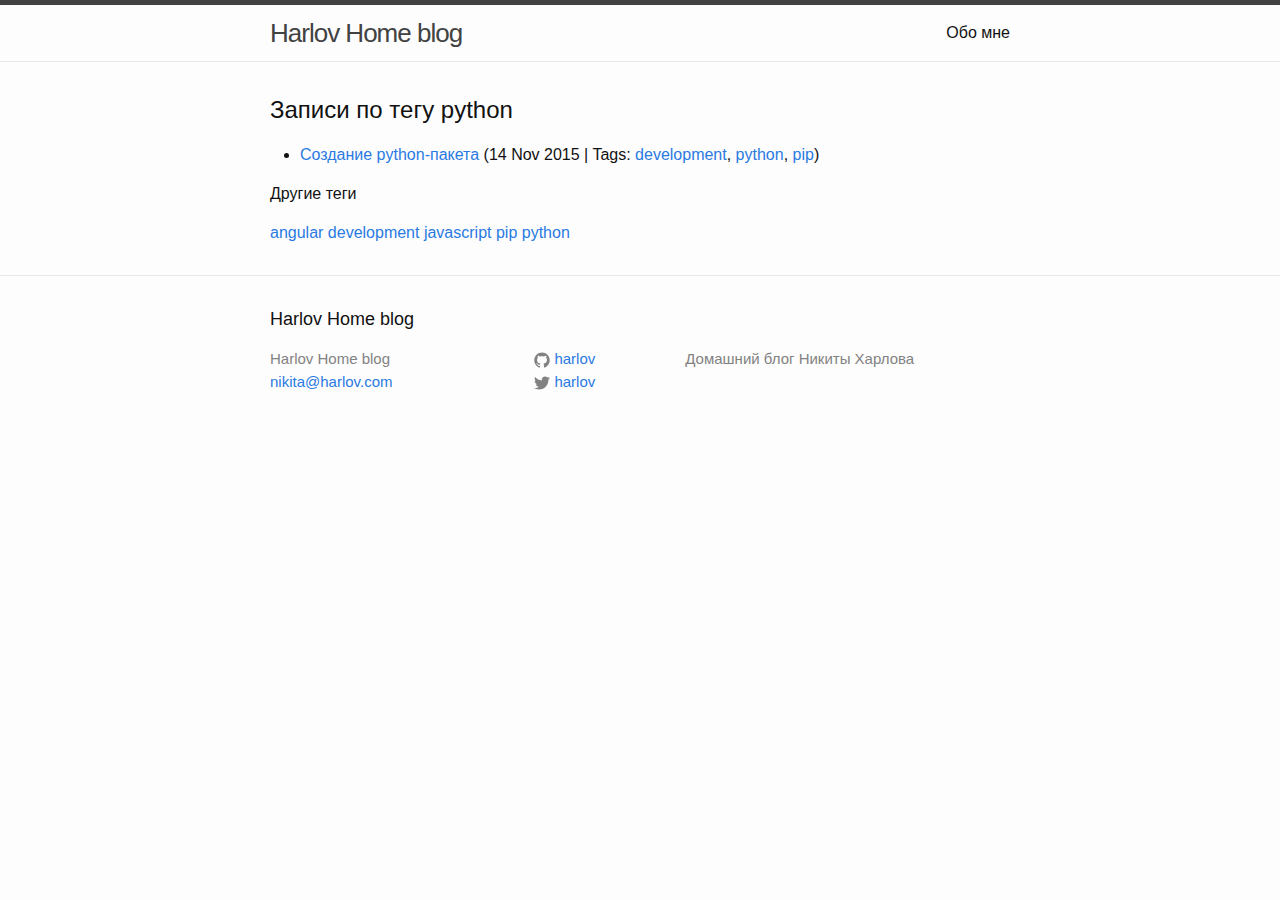
<file: tag/python.html>
<!DOCTYPE html>
<html>

  <head>
    <meta charset="utf-8">
    <meta name="viewport" content="width=device-width initial-scale=1" />
    <meta http-equiv="X-UA-Compatible" content="IE=edge">

    <title>Записи по тегу</title>
    <meta name="description" content="Домашний блог Никиты Харлова">

    <link rel="stylesheet" href="/css/main.css">
    <link rel="canonical" href="http://blog.harlov.com/tag/python.html">
</head>


  <body>
    <!-- Yandex.Metrika counter -->
<script type="text/javascript">
    (function (d, w, c) {
        (w[c] = w[c] || []).push(function() {
            try {
                w.yaCounter33596149 = new Ya.Metrika({
                    id:33596149,
                    clickmap:true,
                    trackLinks:true,
                    accurateTrackBounce:true
                });
            } catch(e) { }
        });

        var n = d.getElementsByTagName("script")[0],
            s = d.createElement("script"),
            f = function () { n.parentNode.insertBefore(s, n); };
        s.type = "text/javascript";
        s.async = true;
        s.src = "https://mc.yandex.ru/metrika/watch.js";

        if (w.opera == "[object Opera]") {
            d.addEventListener("DOMContentLoaded", f, false);
        } else { f(); }
    })(document, window, "yandex_metrika_callbacks");
</script>
<noscript><div><img src="https://mc.yandex.ru/watch/33596149" style="position:absolute; left:-9999px;" alt="" /></div></noscript>
<!-- /Yandex.Metrika counter -->
    <header class="site-header">

  <div class="wrapper">

    <a class="site-title" href="/">Harlov Home blog</a>

    <nav class="site-nav">
      <a href="#" class="menu-icon">
        <svg viewBox="0 0 18 15">
          <path fill="#424242" d="M18,1.484c0,0.82-0.665,1.484-1.484,1.484H1.484C0.665,2.969,0,2.304,0,1.484l0,0C0,0.665,0.665,0,1.484,0 h15.031C17.335,0,18,0.665,18,1.484L18,1.484z"/>
          <path fill="#424242" d="M18,7.516C18,8.335,17.335,9,16.516,9H1.484C0.665,9,0,8.335,0,7.516l0,0c0-0.82,0.665-1.484,1.484-1.484 h15.031C17.335,6.031,18,6.696,18,7.516L18,7.516z"/>
          <path fill="#424242" d="M18,13.516C18,14.335,17.335,15,16.516,15H1.484C0.665,15,0,14.335,0,13.516l0,0 c0-0.82,0.665-1.484,1.484-1.484h15.031C17.335,12.031,18,12.696,18,13.516L18,13.516z"/>
        </svg>
      </a>

      <div class="trigger">
        
          
          <a class="page-link" href="/about/">Обо мне</a>
          
        
          
        
          
        
          
        
          
        
          
        
          
        
          
        
          
        
      </div>
    </nav>

  </div>

</header>


    <div class="page-content">
      <div class="wrapper">
        <h2>Записи по тегу python</h2>
<ul>

  <li><a href="/development/2015/11/14/python-create-packet.html">Создание python-пакета</a> (14 Nov 2015 | Tags: <a href="/tag/development.html" rel="tag">development</a>, <a href="/tag/python.html" rel="tag">python</a>, <a href="/tag/pip.html" rel="tag">pip</a>)</li>

</ul>

<h4>Другие теги</h4>
<div id="tag-cloud">
  <a href="/tag/angular.html" class="set-1">angular</a> <a href="/tag/development.html" class="set-5">development</a> <a href="/tag/javascript.html" class="set-1">javascript</a> <a href="/tag/pip.html" class="set-1">pip</a> <a href="/tag/python.html" class="set-1">python</a>
</div>
      </div>
    </div>

    <footer class="site-footer">

  <div class="wrapper">

    <h2 class="footer-heading">Harlov Home blog</h2>

    <div class="footer-col-wrapper">
      <div class="footer-col  footer-col-1">
        <ul class="contact-list">
          <li>Harlov Home blog</li>
          <li><a href="mailto:nikita@harlov.com">nikita@harlov.com</a></li>
        </ul>
      </div>

      <div class="footer-col  footer-col-2">
        <ul class="social-media-list">
          
          <li>
            <a href="https://github.com/harlov">
              <span class="icon  icon--github">
                <svg viewBox="0 0 16 16">
                  <path fill="#828282" d="M7.999,0.431c-4.285,0-7.76,3.474-7.76,7.761 c0,3.428,2.223,6.337,5.307,7.363c0.388,0.071,0.53-0.168,0.53-0.374c0-0.184-0.007-0.672-0.01-1.32 c-2.159,0.469-2.614-1.04-2.614-1.04c-0.353-0.896-0.862-1.135-0.862-1.135c-0.705-0.481,0.053-0.472,0.053-0.472 c0.779,0.055,1.189,0.8,1.189,0.8c0.692,1.186,1.816,0.843,2.258,0.645c0.071-0.502,0.271-0.843,0.493-1.037 C4.86,11.425,3.049,10.76,3.049,7.786c0-0.847,0.302-1.54,0.799-2.082C3.768,5.507,3.501,4.718,3.924,3.65 c0,0,0.652-0.209,2.134,0.796C6.677,4.273,7.34,4.187,8,4.184c0.659,0.003,1.323,0.089,1.943,0.261 c1.482-1.004,2.132-0.796,2.132-0.796c0.423,1.068,0.157,1.857,0.077,2.054c0.497,0.542,0.798,1.235,0.798,2.082 c0,2.981-1.814,3.637-3.543,3.829c0.279,0.24,0.527,0.713,0.527,1.437c0,1.037-0.01,1.874-0.01,2.129 c0,0.208,0.14,0.449,0.534,0.373c3.081-1.028,5.302-3.935,5.302-7.362C15.76,3.906,12.285,0.431,7.999,0.431z"/>
                </svg>
              </span>

              <span class="username">harlov</span>
            </a>
          </li>
          

          
          <li>
            <a href="https://twitter.com/harlov">
              <span class="icon  icon--twitter">
                <svg viewBox="0 0 16 16">
                  <path fill="#828282" d="M15.969,3.058c-0.586,0.26-1.217,0.436-1.878,0.515c0.675-0.405,1.194-1.045,1.438-1.809
                  c-0.632,0.375-1.332,0.647-2.076,0.793c-0.596-0.636-1.446-1.033-2.387-1.033c-1.806,0-3.27,1.464-3.27,3.27 c0,0.256,0.029,0.506,0.085,0.745C5.163,5.404,2.753,4.102,1.14,2.124C0.859,2.607,0.698,3.168,0.698,3.767 c0,1.134,0.577,2.135,1.455,2.722C1.616,6.472,1.112,6.325,0.671,6.08c0,0.014,0,0.027,0,0.041c0,1.584,1.127,2.906,2.623,3.206 C3.02,9.402,2.731,9.442,2.433,9.442c-0.211,0-0.416-0.021-0.615-0.059c0.416,1.299,1.624,2.245,3.055,2.271 c-1.119,0.877-2.529,1.4-4.061,1.4c-0.264,0-0.524-0.015-0.78-0.046c1.447,0.928,3.166,1.469,5.013,1.469 c6.015,0,9.304-4.983,9.304-9.304c0-0.142-0.003-0.283-0.009-0.423C14.976,4.29,15.531,3.714,15.969,3.058z"/>
                </svg>
              </span>

              <span class="username">harlov</span>
            </a>
          </li>
          
        </ul>
      </div>

      <div class="footer-col  footer-col-3">
        <p class="text">Домашний блог Никиты Харлова</p>
      </div>
    </div>

  </div>

</footer>


  </body>

</html>
</file>
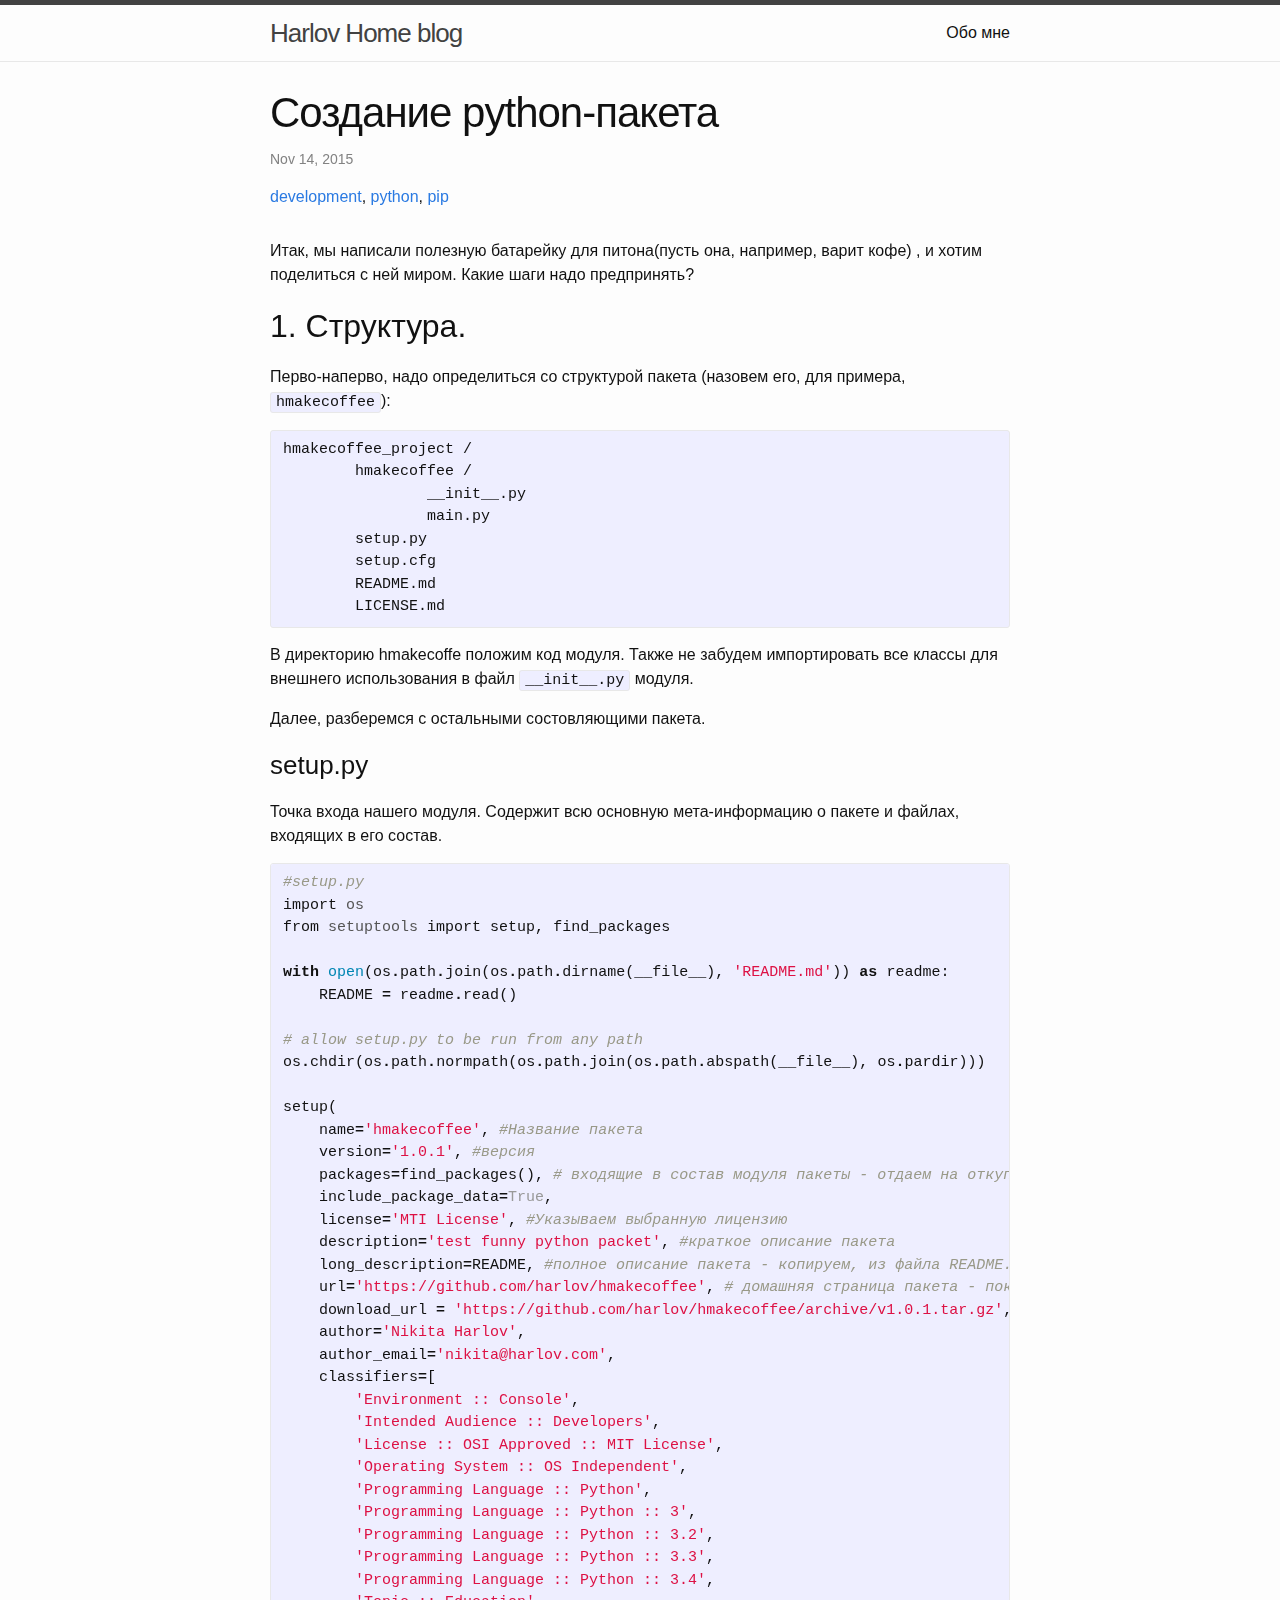
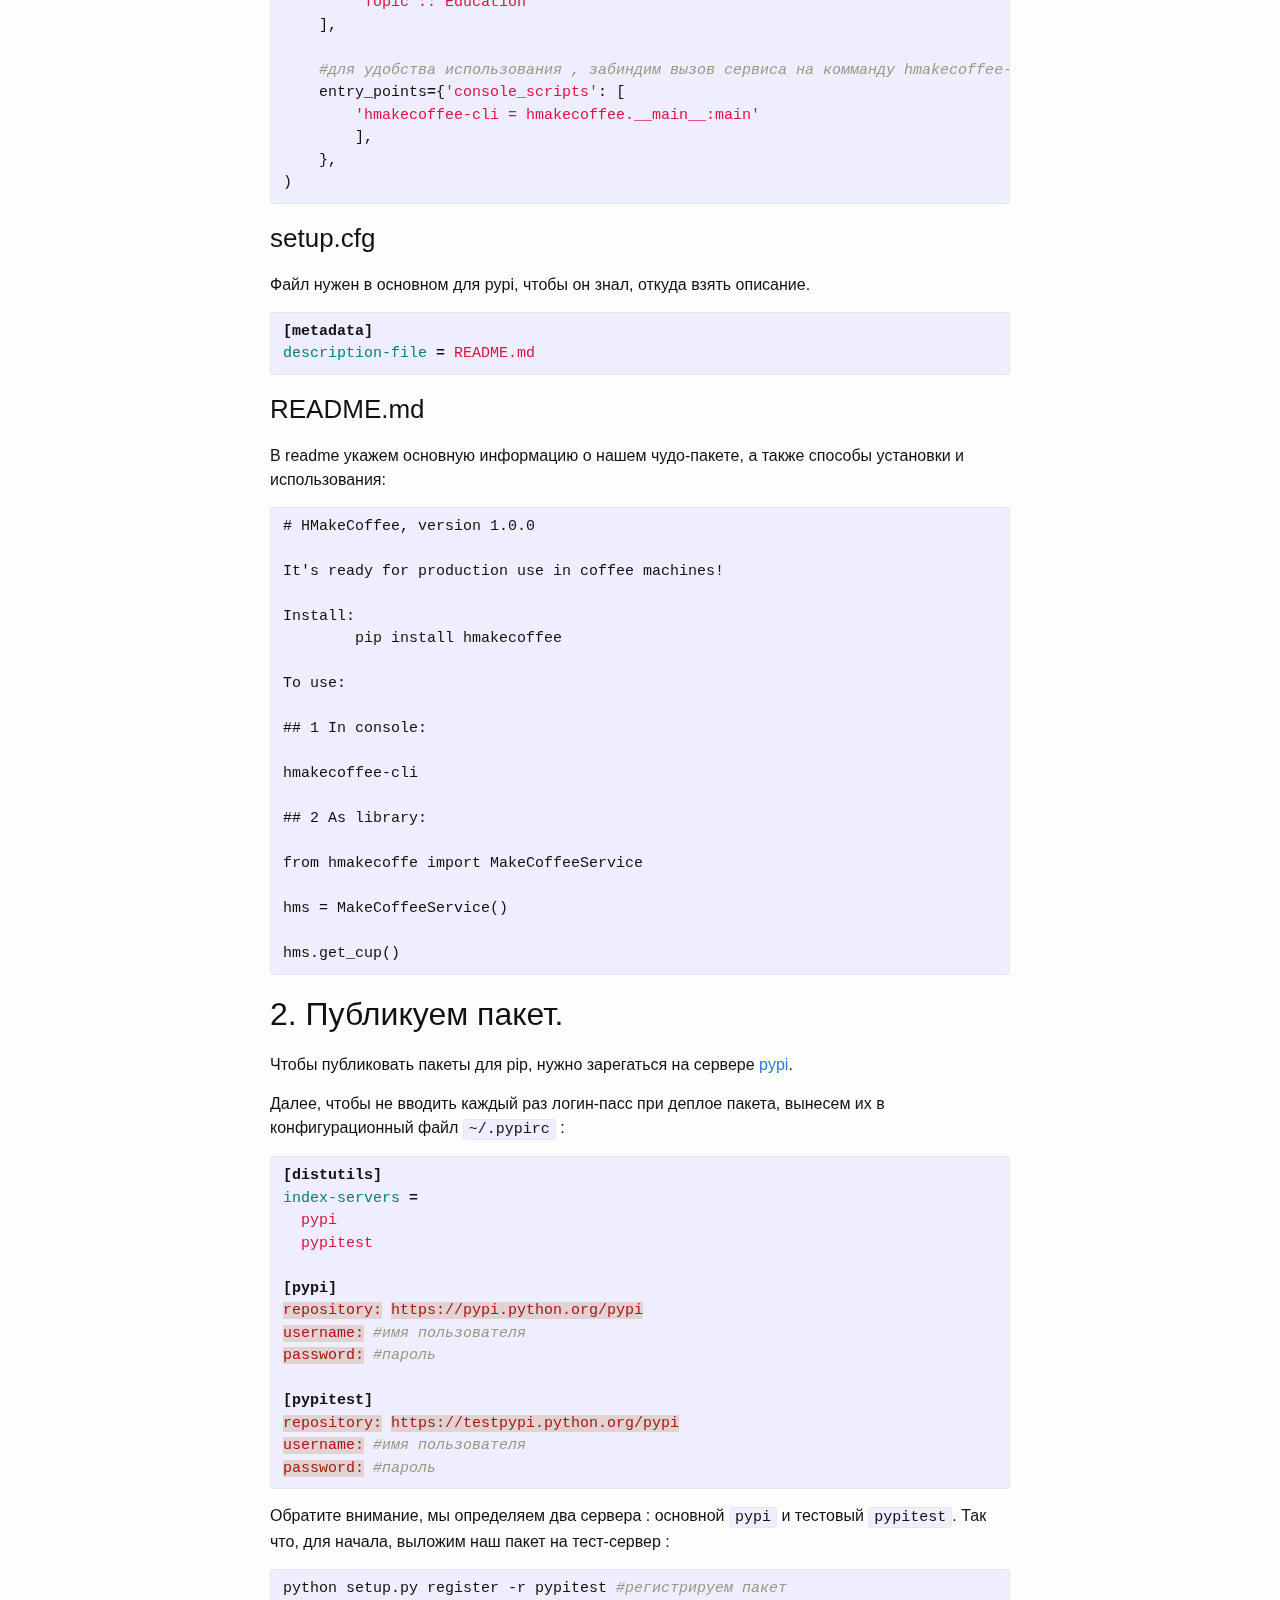
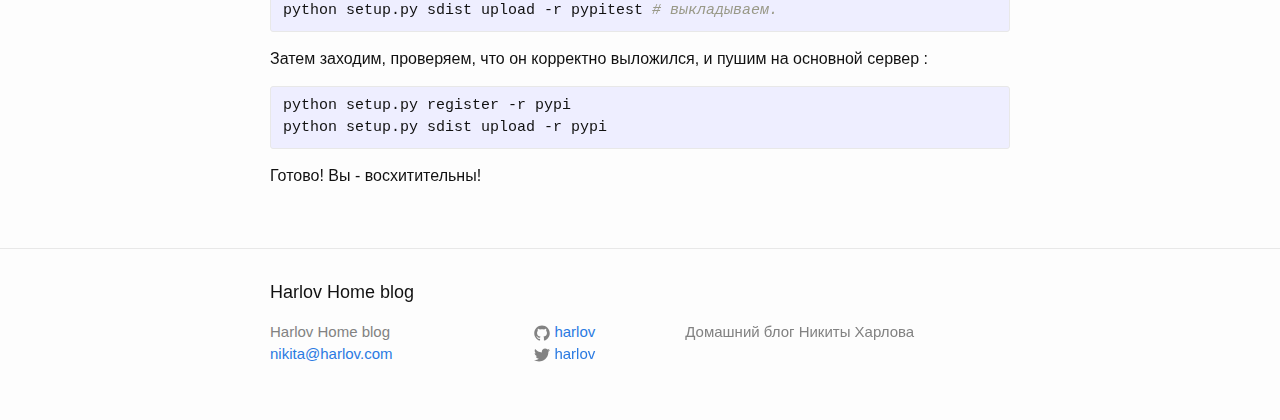
<file: development/2015/11/14/python-create-packet.html>
<!DOCTYPE html>
<html>

  <head>
    <meta charset="utf-8">
    <meta name="viewport" content="width=device-width initial-scale=1" />
    <meta http-equiv="X-UA-Compatible" content="IE=edge">

    <title>Создание python-пакета</title>
    <meta name="description" content="Домашний блог Никиты Харлова">

    <link rel="stylesheet" href="/css/main.css">
    <link rel="canonical" href="http://blog.harlov.com/development/2015/11/14/python-create-packet.html">
</head>


  <body>
    <!-- Yandex.Metrika counter -->
<script type="text/javascript">
    (function (d, w, c) {
        (w[c] = w[c] || []).push(function() {
            try {
                w.yaCounter33596149 = new Ya.Metrika({
                    id:33596149,
                    clickmap:true,
                    trackLinks:true,
                    accurateTrackBounce:true
                });
            } catch(e) { }
        });

        var n = d.getElementsByTagName("script")[0],
            s = d.createElement("script"),
            f = function () { n.parentNode.insertBefore(s, n); };
        s.type = "text/javascript";
        s.async = true;
        s.src = "https://mc.yandex.ru/metrika/watch.js";

        if (w.opera == "[object Opera]") {
            d.addEventListener("DOMContentLoaded", f, false);
        } else { f(); }
    })(document, window, "yandex_metrika_callbacks");
</script>
<noscript><div><img src="https://mc.yandex.ru/watch/33596149" style="position:absolute; left:-9999px;" alt="" /></div></noscript>
<!-- /Yandex.Metrika counter -->
    <header class="site-header">

  <div class="wrapper">

    <a class="site-title" href="/">Harlov Home blog</a>

    <nav class="site-nav">
      <a href="#" class="menu-icon">
        <svg viewBox="0 0 18 15">
          <path fill="#424242" d="M18,1.484c0,0.82-0.665,1.484-1.484,1.484H1.484C0.665,2.969,0,2.304,0,1.484l0,0C0,0.665,0.665,0,1.484,0 h15.031C17.335,0,18,0.665,18,1.484L18,1.484z"/>
          <path fill="#424242" d="M18,7.516C18,8.335,17.335,9,16.516,9H1.484C0.665,9,0,8.335,0,7.516l0,0c0-0.82,0.665-1.484,1.484-1.484 h15.031C17.335,6.031,18,6.696,18,7.516L18,7.516z"/>
          <path fill="#424242" d="M18,13.516C18,14.335,17.335,15,16.516,15H1.484C0.665,15,0,14.335,0,13.516l0,0 c0-0.82,0.665-1.484,1.484-1.484h15.031C17.335,12.031,18,12.696,18,13.516L18,13.516z"/>
        </svg>
      </a>

      <div class="trigger">
        
          
          <a class="page-link" href="/about/">Обо мне</a>
          
        
          
        
          
        
          
        
          
        
          
        
          
        
          
        
          
        
      </div>
    </nav>

  </div>

</header>


    <div class="page-content">
      <div class="wrapper">
        <div class="post">

  <header class="post-header">
    <h1 class="post-title">Создание python-пакета</h1>
    <p class="post-meta">Nov 14, 2015</p>
    <a href="/tag/development.html" rel="tag">development</a>, <a href="/tag/python.html" rel="tag">python</a>, <a href="/tag/pip.html" rel="tag">pip</a>
  </header>

  <article class="post-content">
    <p>Итак, мы написали полезную батарейку для питона(пусть она, например, варит кофе) , и хотим поделиться с ней миром. Какие шаги надо предпринять?</p>

<h2 id="section">1. Структура.</h2>

<p>Перво-наперво, надо определиться со структурой пакета (назовем его, для примера, <code>hmakecoffee</code>):</p>

<div class="highlight"><pre><code class="language-bash" data-lang="bash">hmakecoffee_project /
	hmakecoffee /
		__init__.py
		main.py
	setup.py
	setup.cfg
	README.md
	LICENSE.md</code></pre></div>

<p>В директорию hmakecoffe положим код модуля.
Также не забудем импортировать все классы для внешнего использования в файл <code>__init__.py</code> модуля.</p>

<p>Далее, разберемся с остальными состовляющими пакета.</p>

<h3 id="setuppy">setup.py</h3>

<p>Точка входа нашего модуля. Содержит всю основную мета-информацию о пакете и файлах, входящих в его состав.</p>

<div class="highlight"><pre><code class="language-python" data-lang="python"><span class="c">#setup.py</span>
<span class="kn">import</span> <span class="nn">os</span>
<span class="kn">from</span> <span class="nn">setuptools</span> <span class="kn">import</span> <span class="n">setup</span><span class="p">,</span> <span class="n">find_packages</span>

<span class="k">with</span> <span class="nb">open</span><span class="p">(</span><span class="n">os</span><span class="o">.</span><span class="n">path</span><span class="o">.</span><span class="n">join</span><span class="p">(</span><span class="n">os</span><span class="o">.</span><span class="n">path</span><span class="o">.</span><span class="n">dirname</span><span class="p">(</span><span class="n">__file__</span><span class="p">),</span> <span class="s">&#39;README.md&#39;</span><span class="p">))</span> <span class="k">as</span> <span class="n">readme</span><span class="p">:</span>
    <span class="n">README</span> <span class="o">=</span> <span class="n">readme</span><span class="o">.</span><span class="n">read</span><span class="p">()</span>

<span class="c"># allow setup.py to be run from any path</span>
<span class="n">os</span><span class="o">.</span><span class="n">chdir</span><span class="p">(</span><span class="n">os</span><span class="o">.</span><span class="n">path</span><span class="o">.</span><span class="n">normpath</span><span class="p">(</span><span class="n">os</span><span class="o">.</span><span class="n">path</span><span class="o">.</span><span class="n">join</span><span class="p">(</span><span class="n">os</span><span class="o">.</span><span class="n">path</span><span class="o">.</span><span class="n">abspath</span><span class="p">(</span><span class="n">__file__</span><span class="p">),</span> <span class="n">os</span><span class="o">.</span><span class="n">pardir</span><span class="p">)))</span>

<span class="n">setup</span><span class="p">(</span>
    <span class="n">name</span><span class="o">=</span><span class="s">&#39;hmakecoffee&#39;</span><span class="p">,</span> <span class="c">#Название пакета</span>
    <span class="n">version</span><span class="o">=</span><span class="s">&#39;1.0.1&#39;</span><span class="p">,</span> <span class="c">#версия</span>
    <span class="n">packages</span><span class="o">=</span><span class="n">find_packages</span><span class="p">(),</span> <span class="c"># входящие в состав модуля пакеты - отдаем на откуп хелпера find_packages</span>
    <span class="n">include_package_data</span><span class="o">=</span><span class="bp">True</span><span class="p">,</span>
    <span class="n">license</span><span class="o">=</span><span class="s">&#39;MTI License&#39;</span><span class="p">,</span> <span class="c">#Указываем выбранную лицензию</span>
    <span class="n">description</span><span class="o">=</span><span class="s">&#39;test funny python packet&#39;</span><span class="p">,</span> <span class="c">#краткое описание пакета</span>
    <span class="n">long_description</span><span class="o">=</span><span class="n">README</span><span class="p">,</span> <span class="c">#полное описание пакета - копируем, из файла README.md</span>
    <span class="n">url</span><span class="o">=</span><span class="s">&#39;https://github.com/harlov/hmakecoffee&#39;</span><span class="p">,</span> <span class="c"># домашняя страница пакета - пока оставим адрес репозитория.</span>
    <span class="n">download_url</span> <span class="o">=</span> <span class="s">&#39;https://github.com/harlov/hmakecoffee/archive/v1.0.1.tar.gz&#39;</span><span class="p">,</span> <span class="c"># адрес для скачивания пакета</span>
    <span class="n">author</span><span class="o">=</span><span class="s">&#39;Nikita Harlov&#39;</span><span class="p">,</span> 
    <span class="n">author_email</span><span class="o">=</span><span class="s">&#39;nikita@harlov.com&#39;</span><span class="p">,</span>
    <span class="n">classifiers</span><span class="o">=</span><span class="p">[</span> 
        <span class="s">&#39;Environment :: Console&#39;</span><span class="p">,</span>
        <span class="s">&#39;Intended Audience :: Developers&#39;</span><span class="p">,</span>
        <span class="s">&#39;License :: OSI Approved :: MIT License&#39;</span><span class="p">,</span>
        <span class="s">&#39;Operating System :: OS Independent&#39;</span><span class="p">,</span>
        <span class="s">&#39;Programming Language :: Python&#39;</span><span class="p">,</span>
        <span class="s">&#39;Programming Language :: Python :: 3&#39;</span><span class="p">,</span>
        <span class="s">&#39;Programming Language :: Python :: 3.2&#39;</span><span class="p">,</span>
        <span class="s">&#39;Programming Language :: Python :: 3.3&#39;</span><span class="p">,</span>
        <span class="s">&#39;Programming Language :: Python :: 3.4&#39;</span><span class="p">,</span>
        <span class="s">&#39;Topic :: Education&#39;</span>
    <span class="p">],</span>

    <span class="c">#для удобства использования , забиндим вызов сервиса на комманду hmakecoffee-cli</span>
    <span class="n">entry_points</span><span class="o">=</span><span class="p">{</span><span class="s">&#39;console_scripts&#39;</span><span class="p">:</span> <span class="p">[</span>
        <span class="s">&#39;hmakecoffee-cli = hmakecoffee.__main__:main&#39;</span>
        <span class="p">],</span>
    <span class="p">},</span>
<span class="p">)</span></code></pre></div>

<h3 id="setupcfg">setup.cfg</h3>
<p>Файл нужен в основном для pypi, чтобы он знал, откуда взять описание.</p>

<div class="highlight"><pre><code class="language-cfg" data-lang="cfg"><span class="k">[metadata]</span>
<span class="na">description-file</span> <span class="o">=</span> <span class="s">README.md</span></code></pre></div>

<h3 id="readmemd">README.md</h3>

<p>В readme укажем основную информацию о нашем чудо-пакете, а также способы установки и использования: </p>

<pre><code># HMakeCoffee, version 1.0.0

It's ready for production use in coffee machines!

Install:
 	pip install hmakecoffee

To use:

## 1 In console:

hmakecoffee-cli

## 2 As library:

from hmakecoffe import MakeCoffeeService

hms = MakeCoffeeService()

hms.get_cup()
</code></pre>

<h2 id="section-1">2. Публикуем пакет.</h2>

<p>Чтобы публиковать пакеты для pip, нужно зарегаться на сервере <a href="https://pypi.python.org/pypi">pypi</a>.</p>

<p>Далее, чтобы не вводить каждый раз логин-пасс при деплое пакета, вынесем их в конфигурационный файл <code>~/.pypirc</code> :</p>

<div class="highlight"><pre><code class="language-cfg" data-lang="cfg"><span class="k">[distutils]</span>
<span class="na">index-servers</span> <span class="o">=</span><span class="s"></span>
<span class="s">  pypi</span>
<span class="s">  pypitest</span>

<span class="k">[pypi]</span>
<span class="err">repository:</span> <span class="err">https://pypi.python.org/pypi</span>
<span class="err">username:</span> <span class="c1">#имя пользователя</span>
<span class="err">password:</span> <span class="c1">#пароль</span>

<span class="k">[pypitest]</span>
<span class="err">repository:</span> <span class="err">https://testpypi.python.org/pypi</span>
<span class="err">username:</span> <span class="c1">#имя пользователя</span>
<span class="err">password:</span> <span class="c1">#пароль</span></code></pre></div>

<p>Обратите внимание, мы определяем два сервера : основной <code>pypi</code> и тестовый <code>pypitest</code>. Так что, для начала, выложим наш пакет на тест-сервер :</p>

<div class="highlight"><pre><code class="language-bash" data-lang="bash">python setup.py register -r pypitest <span class="c">#регистрируем пакет</span>
python setup.py sdist upload -r pypitest <span class="c"># выкладываем.</span></code></pre></div>

<p>Затем заходим, проверяем, что он корректно выложился, и пушим на основной сервер :</p>

<div class="highlight"><pre><code class="language-bash" data-lang="bash">python setup.py register -r pypi
python setup.py sdist upload -r pypi</code></pre></div>

<p>Готово! Вы - восхитительны!</p>

<!-- 

<div class="highlight"><pre><code class="language-ruby" data-lang="ruby"><span class="k">def</span> <span class="nf">print_hi</span><span class="p">(</span><span class="nb">name</span><span class="p">)</span>
  <span class="nb">puts</span> <span class="s2">&quot;Hi, </span><span class="si">#{</span><span class="nb">name</span><span class="si">}</span><span class="s2">&quot;</span>
<span class="k">end</span>
<span class="n">print_hi</span><span class="p">(</span><span class="s1">&#39;Tom&#39;</span><span class="p">)</span>
<span class="c1">#=&gt; prints &#39;Hi, Tom&#39; to STDOUT.</span></code></pre></div>


Check out the [Jekyll docs][jekyll] for more info on how to get the most out of Jekyll. File all bugs/feature requests at [Jekyll’s GitHub repo][jekyll-gh]. If you have questions, you can ask them on [Jekyll’s dedicated Help repository][jekyll-help].

[jekyll]:      http://jekyllrb.com
[jekyll-gh]:   https://github.com/jekyll/jekyll
[jekyll-help]: https://github.com/jekyll/jekyll-help -->

  </article>
  <section class="post-comments">
    <div id="disqus_thread"></div>
    <script>
    /**
    * RECOMMENDED CONFIGURATION VARIABLES: EDIT AND UNCOMMENT THE SECTION BELOW TO INSERT DYNAMIC VALUES FROM YOUR PLATFORM OR CMS.
    * LEARN WHY DEFINING THESE VARIABLES IS IMPORTANT: https://disqus.com/admin/universalcode/#configuration-variables
    */
    /*
    var disqus_config = function () {
    this.page.url = PAGE_URL; // Replace PAGE_URL with your page's canonical URL variable
    this.page.identifier = PAGE_IDENTIFIER; // Replace PAGE_IDENTIFIER with your page's unique identifier variable
    };
    */
    (function() { // DON'T EDIT BELOW THIS LINE
    var d = document, s = d.createElement('script');

    s.src = '//harlov.disqus.com/embed.js';

    s.setAttribute('data-timestamp', +new Date());
    (d.head || d.body).appendChild(s);
    })();
    </script>
    <noscript>Please enable JavaScript to view the <a href="https://disqus.com/?ref_noscript" rel="nofollow">comments powered by Disqus.</a></noscript>
  </section>

</div>

      </div>
    </div>

    <footer class="site-footer">

  <div class="wrapper">

    <h2 class="footer-heading">Harlov Home blog</h2>

    <div class="footer-col-wrapper">
      <div class="footer-col  footer-col-1">
        <ul class="contact-list">
          <li>Harlov Home blog</li>
          <li><a href="mailto:nikita@harlov.com">nikita@harlov.com</a></li>
        </ul>
      </div>

      <div class="footer-col  footer-col-2">
        <ul class="social-media-list">
          
          <li>
            <a href="https://github.com/harlov">
              <span class="icon  icon--github">
                <svg viewBox="0 0 16 16">
                  <path fill="#828282" d="M7.999,0.431c-4.285,0-7.76,3.474-7.76,7.761 c0,3.428,2.223,6.337,5.307,7.363c0.388,0.071,0.53-0.168,0.53-0.374c0-0.184-0.007-0.672-0.01-1.32 c-2.159,0.469-2.614-1.04-2.614-1.04c-0.353-0.896-0.862-1.135-0.862-1.135c-0.705-0.481,0.053-0.472,0.053-0.472 c0.779,0.055,1.189,0.8,1.189,0.8c0.692,1.186,1.816,0.843,2.258,0.645c0.071-0.502,0.271-0.843,0.493-1.037 C4.86,11.425,3.049,10.76,3.049,7.786c0-0.847,0.302-1.54,0.799-2.082C3.768,5.507,3.501,4.718,3.924,3.65 c0,0,0.652-0.209,2.134,0.796C6.677,4.273,7.34,4.187,8,4.184c0.659,0.003,1.323,0.089,1.943,0.261 c1.482-1.004,2.132-0.796,2.132-0.796c0.423,1.068,0.157,1.857,0.077,2.054c0.497,0.542,0.798,1.235,0.798,2.082 c0,2.981-1.814,3.637-3.543,3.829c0.279,0.24,0.527,0.713,0.527,1.437c0,1.037-0.01,1.874-0.01,2.129 c0,0.208,0.14,0.449,0.534,0.373c3.081-1.028,5.302-3.935,5.302-7.362C15.76,3.906,12.285,0.431,7.999,0.431z"/>
                </svg>
              </span>

              <span class="username">harlov</span>
            </a>
          </li>
          

          
          <li>
            <a href="https://twitter.com/harlov">
              <span class="icon  icon--twitter">
                <svg viewBox="0 0 16 16">
                  <path fill="#828282" d="M15.969,3.058c-0.586,0.26-1.217,0.436-1.878,0.515c0.675-0.405,1.194-1.045,1.438-1.809
                  c-0.632,0.375-1.332,0.647-2.076,0.793c-0.596-0.636-1.446-1.033-2.387-1.033c-1.806,0-3.27,1.464-3.27,3.27 c0,0.256,0.029,0.506,0.085,0.745C5.163,5.404,2.753,4.102,1.14,2.124C0.859,2.607,0.698,3.168,0.698,3.767 c0,1.134,0.577,2.135,1.455,2.722C1.616,6.472,1.112,6.325,0.671,6.08c0,0.014,0,0.027,0,0.041c0,1.584,1.127,2.906,2.623,3.206 C3.02,9.402,2.731,9.442,2.433,9.442c-0.211,0-0.416-0.021-0.615-0.059c0.416,1.299,1.624,2.245,3.055,2.271 c-1.119,0.877-2.529,1.4-4.061,1.4c-0.264,0-0.524-0.015-0.78-0.046c1.447,0.928,3.166,1.469,5.013,1.469 c6.015,0,9.304-4.983,9.304-9.304c0-0.142-0.003-0.283-0.009-0.423C14.976,4.29,15.531,3.714,15.969,3.058z"/>
                </svg>
              </span>

              <span class="username">harlov</span>
            </a>
          </li>
          
        </ul>
      </div>

      <div class="footer-col  footer-col-3">
        <p class="text">Домашний блог Никиты Харлова</p>
      </div>
    </div>

  </div>

</footer>


  </body>

</html>
</file>
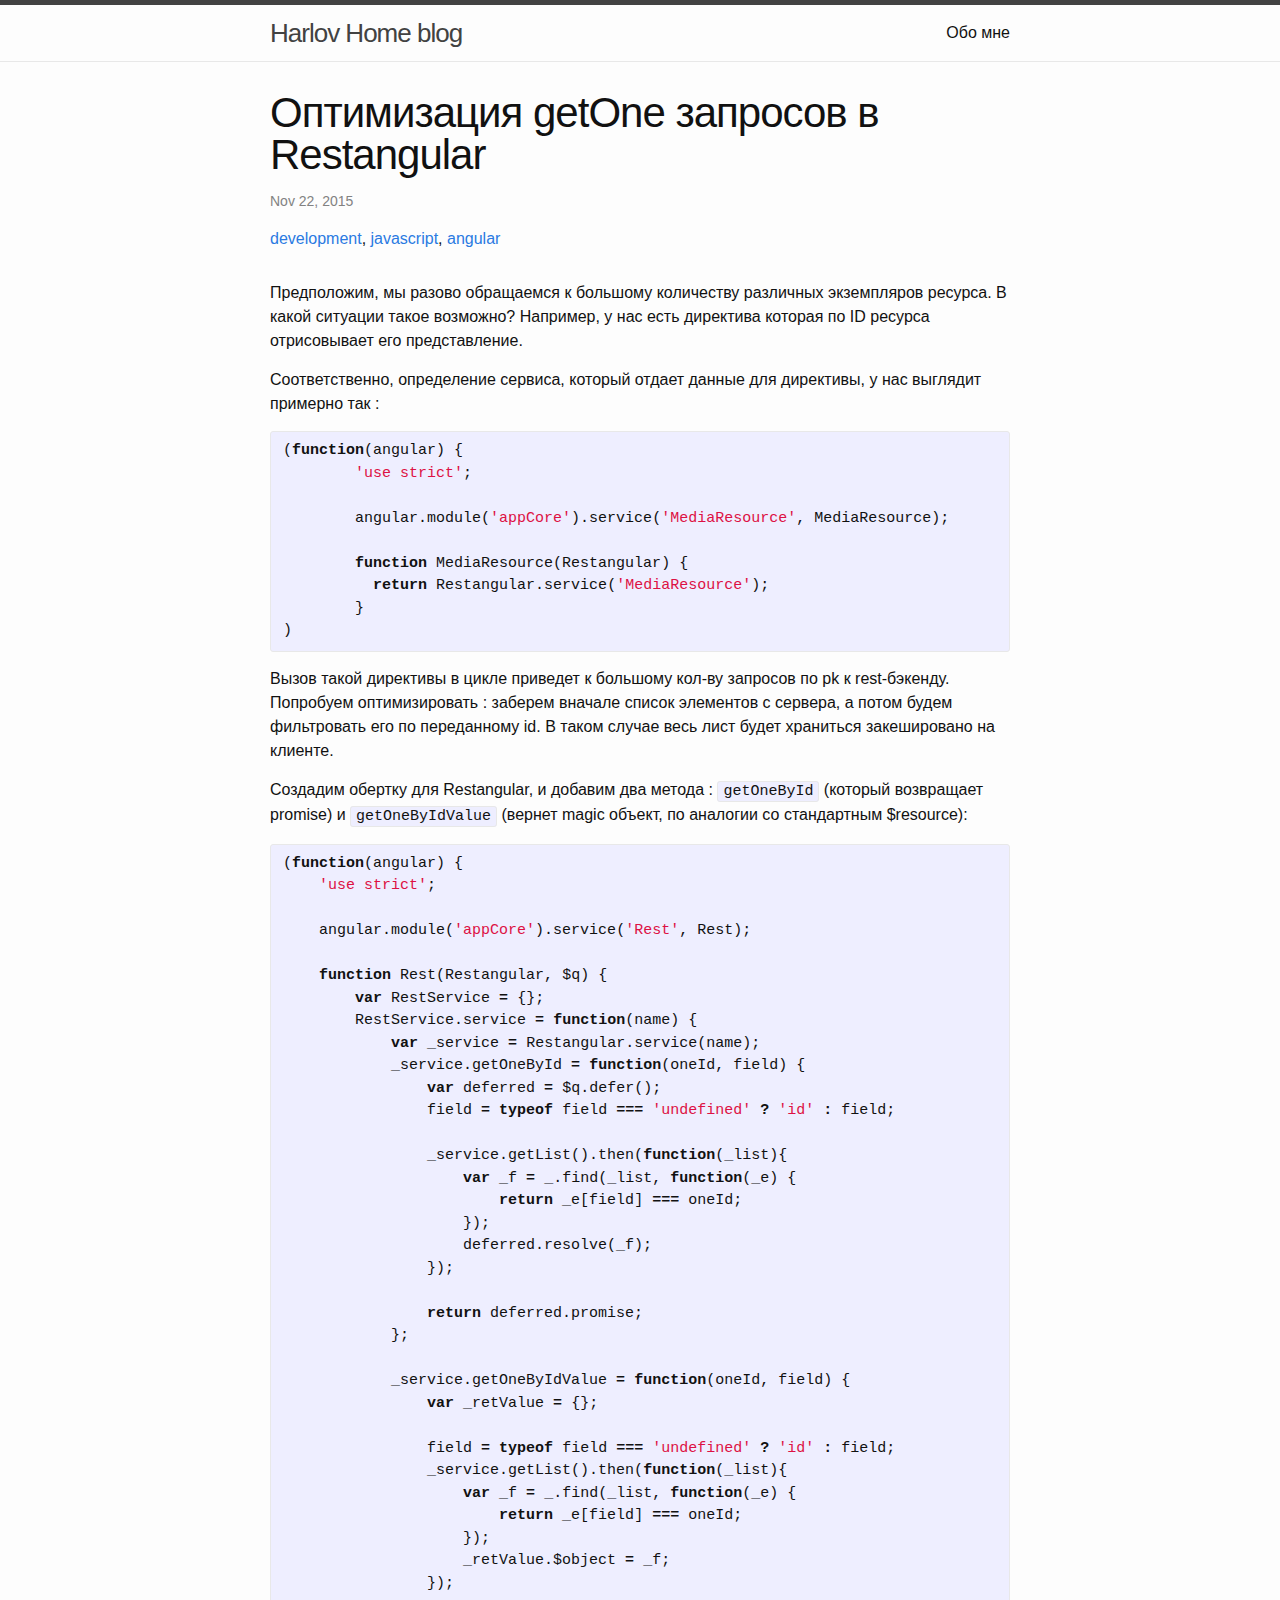
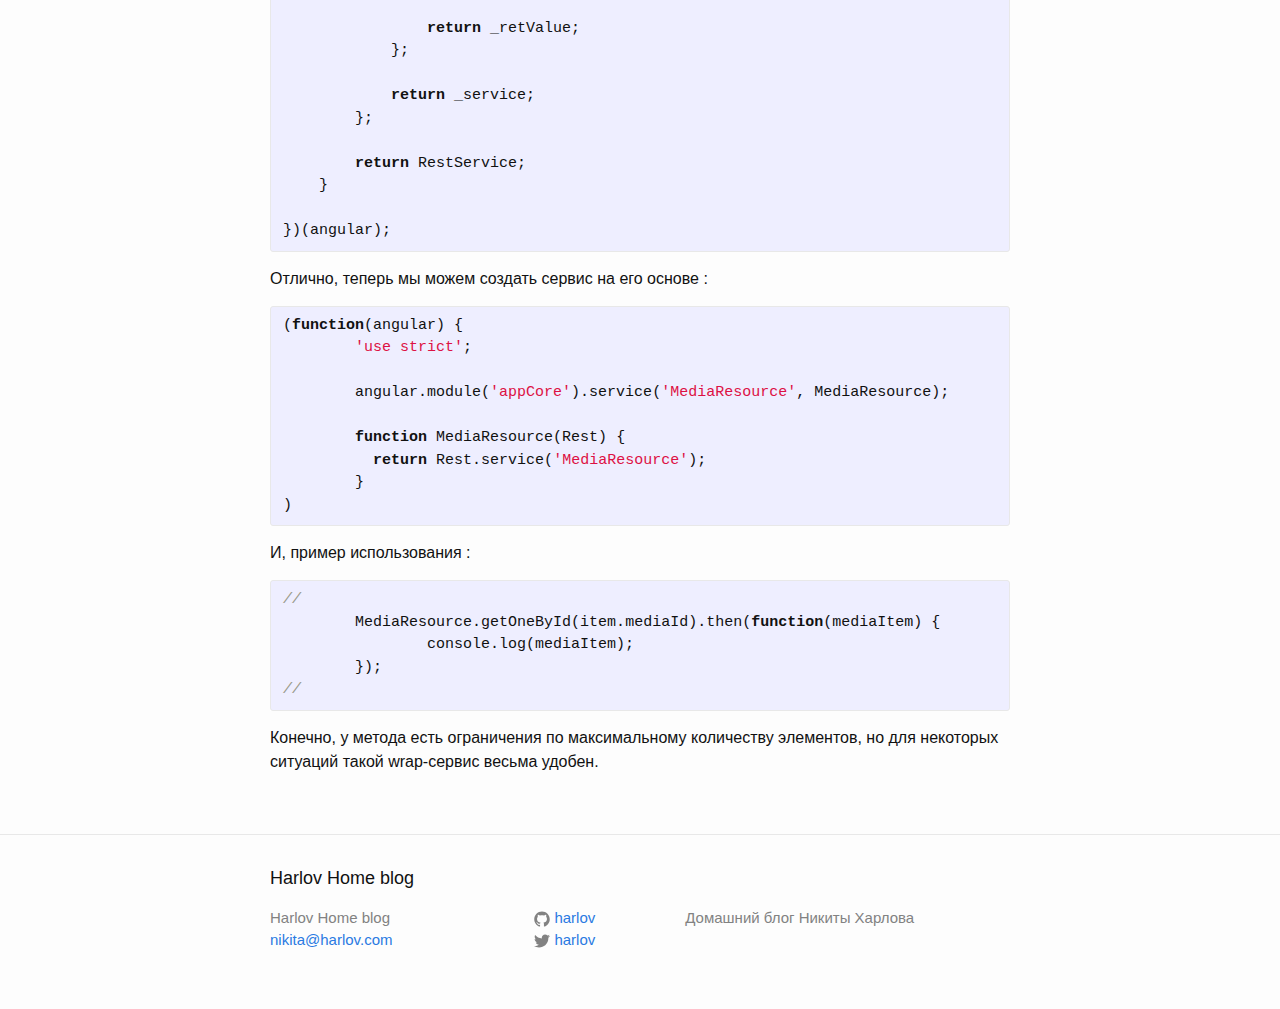
<file: development/2015/11/22/optimize-restangular-getone-requests.html>
<!DOCTYPE html>
<html>

  <head>
    <meta charset="utf-8">
    <meta name="viewport" content="width=device-width initial-scale=1" />
    <meta http-equiv="X-UA-Compatible" content="IE=edge">

    <title>Оптимизация getOne запросов в Restangular</title>
    <meta name="description" content="Домашний блог Никиты Харлова">

    <link rel="stylesheet" href="/css/main.css">
    <link rel="canonical" href="http://blog.harlov.com/development/2015/11/22/optimize-restangular-getone-requests.html">
</head>


  <body>
    <!-- Yandex.Metrika counter -->
<script type="text/javascript">
    (function (d, w, c) {
        (w[c] = w[c] || []).push(function() {
            try {
                w.yaCounter33596149 = new Ya.Metrika({
                    id:33596149,
                    clickmap:true,
                    trackLinks:true,
                    accurateTrackBounce:true
                });
            } catch(e) { }
        });

        var n = d.getElementsByTagName("script")[0],
            s = d.createElement("script"),
            f = function () { n.parentNode.insertBefore(s, n); };
        s.type = "text/javascript";
        s.async = true;
        s.src = "https://mc.yandex.ru/metrika/watch.js";

        if (w.opera == "[object Opera]") {
            d.addEventListener("DOMContentLoaded", f, false);
        } else { f(); }
    })(document, window, "yandex_metrika_callbacks");
</script>
<noscript><div><img src="https://mc.yandex.ru/watch/33596149" style="position:absolute; left:-9999px;" alt="" /></div></noscript>
<!-- /Yandex.Metrika counter -->
    <header class="site-header">

  <div class="wrapper">

    <a class="site-title" href="/">Harlov Home blog</a>

    <nav class="site-nav">
      <a href="#" class="menu-icon">
        <svg viewBox="0 0 18 15">
          <path fill="#424242" d="M18,1.484c0,0.82-0.665,1.484-1.484,1.484H1.484C0.665,2.969,0,2.304,0,1.484l0,0C0,0.665,0.665,0,1.484,0 h15.031C17.335,0,18,0.665,18,1.484L18,1.484z"/>
          <path fill="#424242" d="M18,7.516C18,8.335,17.335,9,16.516,9H1.484C0.665,9,0,8.335,0,7.516l0,0c0-0.82,0.665-1.484,1.484-1.484 h15.031C17.335,6.031,18,6.696,18,7.516L18,7.516z"/>
          <path fill="#424242" d="M18,13.516C18,14.335,17.335,15,16.516,15H1.484C0.665,15,0,14.335,0,13.516l0,0 c0-0.82,0.665-1.484,1.484-1.484h15.031C17.335,12.031,18,12.696,18,13.516L18,13.516z"/>
        </svg>
      </a>

      <div class="trigger">
        
          
          <a class="page-link" href="/about/">Обо мне</a>
          
        
          
        
          
        
          
        
          
        
          
        
          
        
          
        
          
        
      </div>
    </nav>

  </div>

</header>


    <div class="page-content">
      <div class="wrapper">
        <div class="post">

  <header class="post-header">
    <h1 class="post-title">Оптимизация getOne запросов в Restangular</h1>
    <p class="post-meta">Nov 22, 2015</p>
    <a href="/tag/development.html" rel="tag">development</a>, <a href="/tag/javascript.html" rel="tag">javascript</a>, <a href="/tag/angular.html" rel="tag">angular</a>
  </header>

  <article class="post-content">
    <p>Предположим, мы разово обращаемся к большому количеству различных экземпляров ресурса. В какой ситуации такое возможно? Например, у нас есть директива которая по ID ресурса отрисовывает его представление. </p>

<p>Соответственно, определение сервиса, который отдает данные для директивы, у нас выглядит примерно так :</p>

<div class="highlight"><pre><code class="language-javascript" data-lang="javascript"><span class="p">(</span><span class="kd">function</span><span class="p">(</span><span class="nx">angular</span><span class="p">)</span> <span class="p">{</span> 
	<span class="s1">&#39;use strict&#39;</span><span class="p">;</span>

	<span class="nx">angular</span><span class="p">.</span><span class="nx">module</span><span class="p">(</span><span class="s1">&#39;appCore&#39;</span><span class="p">).</span><span class="nx">service</span><span class="p">(</span><span class="s1">&#39;MediaResource&#39;</span><span class="p">,</span> <span class="nx">MediaResource</span><span class="p">);</span>

	<span class="kd">function</span> <span class="nx">MediaResource</span><span class="p">(</span><span class="nx">Restangular</span><span class="p">)</span> <span class="p">{</span>
	  <span class="k">return</span> <span class="nx">Restangular</span><span class="p">.</span><span class="nx">service</span><span class="p">(</span><span class="s1">&#39;MediaResource&#39;</span><span class="p">);</span>
	<span class="p">}</span>
<span class="p">)</span></code></pre></div>

<p>Вызов такой директивы в цикле приведет к большому кол-ву запросов по pk к rest-бэкенду. Попробуем оптимизировать : заберем вначале список элементов с сервера, а потом будем фильтровать его по переданному id. В таком случае весь лист будет храниться закешировано на клиенте. </p>

<p>Создадим обертку для Restangular, и добавим два метода  : <code>getOneById</code> (который возвращает promise) и <code>getOneByIdValue</code> (вернет magic объект, по аналогии со стандартным $resource):</p>

<div class="highlight"><pre><code class="language-javascript" data-lang="javascript"><span class="p">(</span><span class="kd">function</span><span class="p">(</span><span class="nx">angular</span><span class="p">)</span> <span class="p">{</span>
    <span class="s1">&#39;use strict&#39;</span><span class="p">;</span>

    <span class="nx">angular</span><span class="p">.</span><span class="nx">module</span><span class="p">(</span><span class="s1">&#39;appCore&#39;</span><span class="p">).</span><span class="nx">service</span><span class="p">(</span><span class="s1">&#39;Rest&#39;</span><span class="p">,</span> <span class="nx">Rest</span><span class="p">);</span>

    <span class="kd">function</span> <span class="nx">Rest</span><span class="p">(</span><span class="nx">Restangular</span><span class="p">,</span> <span class="nx">$q</span><span class="p">)</span> <span class="p">{</span>
        <span class="kd">var</span> <span class="nx">RestService</span> <span class="o">=</span> <span class="p">{};</span>
        <span class="nx">RestService</span><span class="p">.</span><span class="nx">service</span> <span class="o">=</span> <span class="kd">function</span><span class="p">(</span><span class="nx">name</span><span class="p">)</span> <span class="p">{</span>
            <span class="kd">var</span> <span class="nx">_service</span> <span class="o">=</span> <span class="nx">Restangular</span><span class="p">.</span><span class="nx">service</span><span class="p">(</span><span class="nx">name</span><span class="p">);</span>
            <span class="nx">_service</span><span class="p">.</span><span class="nx">getOneById</span> <span class="o">=</span> <span class="kd">function</span><span class="p">(</span><span class="nx">oneId</span><span class="p">,</span> <span class="nx">field</span><span class="p">)</span> <span class="p">{</span>
                <span class="kd">var</span> <span class="nx">deferred</span> <span class="o">=</span> <span class="nx">$q</span><span class="p">.</span><span class="nx">defer</span><span class="p">();</span>
                <span class="nx">field</span> <span class="o">=</span> <span class="k">typeof</span> <span class="nx">field</span> <span class="o">===</span> <span class="s1">&#39;undefined&#39;</span> <span class="o">?</span> <span class="s1">&#39;id&#39;</span> <span class="o">:</span> <span class="nx">field</span><span class="p">;</span>

                <span class="nx">_service</span><span class="p">.</span><span class="nx">getList</span><span class="p">().</span><span class="nx">then</span><span class="p">(</span><span class="kd">function</span><span class="p">(</span><span class="nx">_list</span><span class="p">){</span>
                    <span class="kd">var</span> <span class="nx">_f</span> <span class="o">=</span> <span class="nx">_</span><span class="p">.</span><span class="nx">find</span><span class="p">(</span><span class="nx">_list</span><span class="p">,</span> <span class="kd">function</span><span class="p">(</span><span class="nx">_e</span><span class="p">)</span> <span class="p">{</span>
                        <span class="k">return</span> <span class="nx">_e</span><span class="p">[</span><span class="nx">field</span><span class="p">]</span> <span class="o">===</span> <span class="nx">oneId</span><span class="p">;</span>
                    <span class="p">});</span>
                    <span class="nx">deferred</span><span class="p">.</span><span class="nx">resolve</span><span class="p">(</span><span class="nx">_f</span><span class="p">);</span>
                <span class="p">});</span>

                <span class="k">return</span> <span class="nx">deferred</span><span class="p">.</span><span class="nx">promise</span><span class="p">;</span>
            <span class="p">};</span>

            <span class="nx">_service</span><span class="p">.</span><span class="nx">getOneByIdValue</span> <span class="o">=</span> <span class="kd">function</span><span class="p">(</span><span class="nx">oneId</span><span class="p">,</span> <span class="nx">field</span><span class="p">)</span> <span class="p">{</span>
                <span class="kd">var</span> <span class="nx">_retValue</span> <span class="o">=</span> <span class="p">{};</span>

                <span class="nx">field</span> <span class="o">=</span> <span class="k">typeof</span> <span class="nx">field</span> <span class="o">===</span> <span class="s1">&#39;undefined&#39;</span> <span class="o">?</span> <span class="s1">&#39;id&#39;</span> <span class="o">:</span> <span class="nx">field</span><span class="p">;</span>
                <span class="nx">_service</span><span class="p">.</span><span class="nx">getList</span><span class="p">().</span><span class="nx">then</span><span class="p">(</span><span class="kd">function</span><span class="p">(</span><span class="nx">_list</span><span class="p">){</span>
                    <span class="kd">var</span> <span class="nx">_f</span> <span class="o">=</span> <span class="nx">_</span><span class="p">.</span><span class="nx">find</span><span class="p">(</span><span class="nx">_list</span><span class="p">,</span> <span class="kd">function</span><span class="p">(</span><span class="nx">_e</span><span class="p">)</span> <span class="p">{</span>
                        <span class="k">return</span> <span class="nx">_e</span><span class="p">[</span><span class="nx">field</span><span class="p">]</span> <span class="o">===</span> <span class="nx">oneId</span><span class="p">;</span>
                    <span class="p">});</span>
                    <span class="nx">_retValue</span><span class="p">.</span><span class="nx">$object</span> <span class="o">=</span> <span class="nx">_f</span><span class="p">;</span>
                <span class="p">});</span>

                <span class="k">return</span> <span class="nx">_retValue</span><span class="p">;</span>
            <span class="p">};</span>

            <span class="k">return</span> <span class="nx">_service</span><span class="p">;</span>
        <span class="p">};</span>

        <span class="k">return</span> <span class="nx">RestService</span><span class="p">;</span>
    <span class="p">}</span>

<span class="p">})(</span><span class="nx">angular</span><span class="p">);</span></code></pre></div>

<p>Отлично, теперь мы можем создать сервис на его основе : </p>

<div class="highlight"><pre><code class="language-javascript" data-lang="javascript"><span class="p">(</span><span class="kd">function</span><span class="p">(</span><span class="nx">angular</span><span class="p">)</span> <span class="p">{</span> 
	<span class="s1">&#39;use strict&#39;</span><span class="p">;</span>

	<span class="nx">angular</span><span class="p">.</span><span class="nx">module</span><span class="p">(</span><span class="s1">&#39;appCore&#39;</span><span class="p">).</span><span class="nx">service</span><span class="p">(</span><span class="s1">&#39;MediaResource&#39;</span><span class="p">,</span> <span class="nx">MediaResource</span><span class="p">);</span>

	<span class="kd">function</span> <span class="nx">MediaResource</span><span class="p">(</span><span class="nx">Rest</span><span class="p">)</span> <span class="p">{</span>
	  <span class="k">return</span> <span class="nx">Rest</span><span class="p">.</span><span class="nx">service</span><span class="p">(</span><span class="s1">&#39;MediaResource&#39;</span><span class="p">);</span>
	<span class="p">}</span>
<span class="p">)</span></code></pre></div>

<p>И, пример использования :</p>

<div class="highlight"><pre><code class="language-javascript" data-lang="javascript"><span class="c1">//</span>
	<span class="nx">MediaResource</span><span class="p">.</span><span class="nx">getOneById</span><span class="p">(</span><span class="nx">item</span><span class="p">.</span><span class="nx">mediaId</span><span class="p">).</span><span class="nx">then</span><span class="p">(</span><span class="kd">function</span><span class="p">(</span><span class="nx">mediaItem</span><span class="p">)</span> <span class="p">{</span>
		<span class="nx">console</span><span class="p">.</span><span class="nx">log</span><span class="p">(</span><span class="nx">mediaItem</span><span class="p">);</span>
	<span class="p">});</span>
<span class="c1">//</span></code></pre></div>

<p>Конечно, у метода есть ограничения по максимальному количеству элементов, но для некоторых ситуаций такой wrap-сервис весьма удобен.</p>

  </article>
  <section class="post-comments">
    <div id="disqus_thread"></div>
    <script>
    /**
    * RECOMMENDED CONFIGURATION VARIABLES: EDIT AND UNCOMMENT THE SECTION BELOW TO INSERT DYNAMIC VALUES FROM YOUR PLATFORM OR CMS.
    * LEARN WHY DEFINING THESE VARIABLES IS IMPORTANT: https://disqus.com/admin/universalcode/#configuration-variables
    */
    /*
    var disqus_config = function () {
    this.page.url = PAGE_URL; // Replace PAGE_URL with your page's canonical URL variable
    this.page.identifier = PAGE_IDENTIFIER; // Replace PAGE_IDENTIFIER with your page's unique identifier variable
    };
    */
    (function() { // DON'T EDIT BELOW THIS LINE
    var d = document, s = d.createElement('script');

    s.src = '//harlov.disqus.com/embed.js';

    s.setAttribute('data-timestamp', +new Date());
    (d.head || d.body).appendChild(s);
    })();
    </script>
    <noscript>Please enable JavaScript to view the <a href="https://disqus.com/?ref_noscript" rel="nofollow">comments powered by Disqus.</a></noscript>
  </section>

</div>

      </div>
    </div>

    <footer class="site-footer">

  <div class="wrapper">

    <h2 class="footer-heading">Harlov Home blog</h2>

    <div class="footer-col-wrapper">
      <div class="footer-col  footer-col-1">
        <ul class="contact-list">
          <li>Harlov Home blog</li>
          <li><a href="mailto:nikita@harlov.com">nikita@harlov.com</a></li>
        </ul>
      </div>

      <div class="footer-col  footer-col-2">
        <ul class="social-media-list">
          
          <li>
            <a href="https://github.com/harlov">
              <span class="icon  icon--github">
                <svg viewBox="0 0 16 16">
                  <path fill="#828282" d="M7.999,0.431c-4.285,0-7.76,3.474-7.76,7.761 c0,3.428,2.223,6.337,5.307,7.363c0.388,0.071,0.53-0.168,0.53-0.374c0-0.184-0.007-0.672-0.01-1.32 c-2.159,0.469-2.614-1.04-2.614-1.04c-0.353-0.896-0.862-1.135-0.862-1.135c-0.705-0.481,0.053-0.472,0.053-0.472 c0.779,0.055,1.189,0.8,1.189,0.8c0.692,1.186,1.816,0.843,2.258,0.645c0.071-0.502,0.271-0.843,0.493-1.037 C4.86,11.425,3.049,10.76,3.049,7.786c0-0.847,0.302-1.54,0.799-2.082C3.768,5.507,3.501,4.718,3.924,3.65 c0,0,0.652-0.209,2.134,0.796C6.677,4.273,7.34,4.187,8,4.184c0.659,0.003,1.323,0.089,1.943,0.261 c1.482-1.004,2.132-0.796,2.132-0.796c0.423,1.068,0.157,1.857,0.077,2.054c0.497,0.542,0.798,1.235,0.798,2.082 c0,2.981-1.814,3.637-3.543,3.829c0.279,0.24,0.527,0.713,0.527,1.437c0,1.037-0.01,1.874-0.01,2.129 c0,0.208,0.14,0.449,0.534,0.373c3.081-1.028,5.302-3.935,5.302-7.362C15.76,3.906,12.285,0.431,7.999,0.431z"/>
                </svg>
              </span>

              <span class="username">harlov</span>
            </a>
          </li>
          

          
          <li>
            <a href="https://twitter.com/harlov">
              <span class="icon  icon--twitter">
                <svg viewBox="0 0 16 16">
                  <path fill="#828282" d="M15.969,3.058c-0.586,0.26-1.217,0.436-1.878,0.515c0.675-0.405,1.194-1.045,1.438-1.809
                  c-0.632,0.375-1.332,0.647-2.076,0.793c-0.596-0.636-1.446-1.033-2.387-1.033c-1.806,0-3.27,1.464-3.27,3.27 c0,0.256,0.029,0.506,0.085,0.745C5.163,5.404,2.753,4.102,1.14,2.124C0.859,2.607,0.698,3.168,0.698,3.767 c0,1.134,0.577,2.135,1.455,2.722C1.616,6.472,1.112,6.325,0.671,6.08c0,0.014,0,0.027,0,0.041c0,1.584,1.127,2.906,2.623,3.206 C3.02,9.402,2.731,9.442,2.433,9.442c-0.211,0-0.416-0.021-0.615-0.059c0.416,1.299,1.624,2.245,3.055,2.271 c-1.119,0.877-2.529,1.4-4.061,1.4c-0.264,0-0.524-0.015-0.78-0.046c1.447,0.928,3.166,1.469,5.013,1.469 c6.015,0,9.304-4.983,9.304-9.304c0-0.142-0.003-0.283-0.009-0.423C14.976,4.29,15.531,3.714,15.969,3.058z"/>
                </svg>
              </span>

              <span class="username">harlov</span>
            </a>
          </li>
          
        </ul>
      </div>

      <div class="footer-col  footer-col-3">
        <p class="text">Домашний блог Никиты Харлова</p>
      </div>
    </div>

  </div>

</footer>


  </body>

</html>
</file>
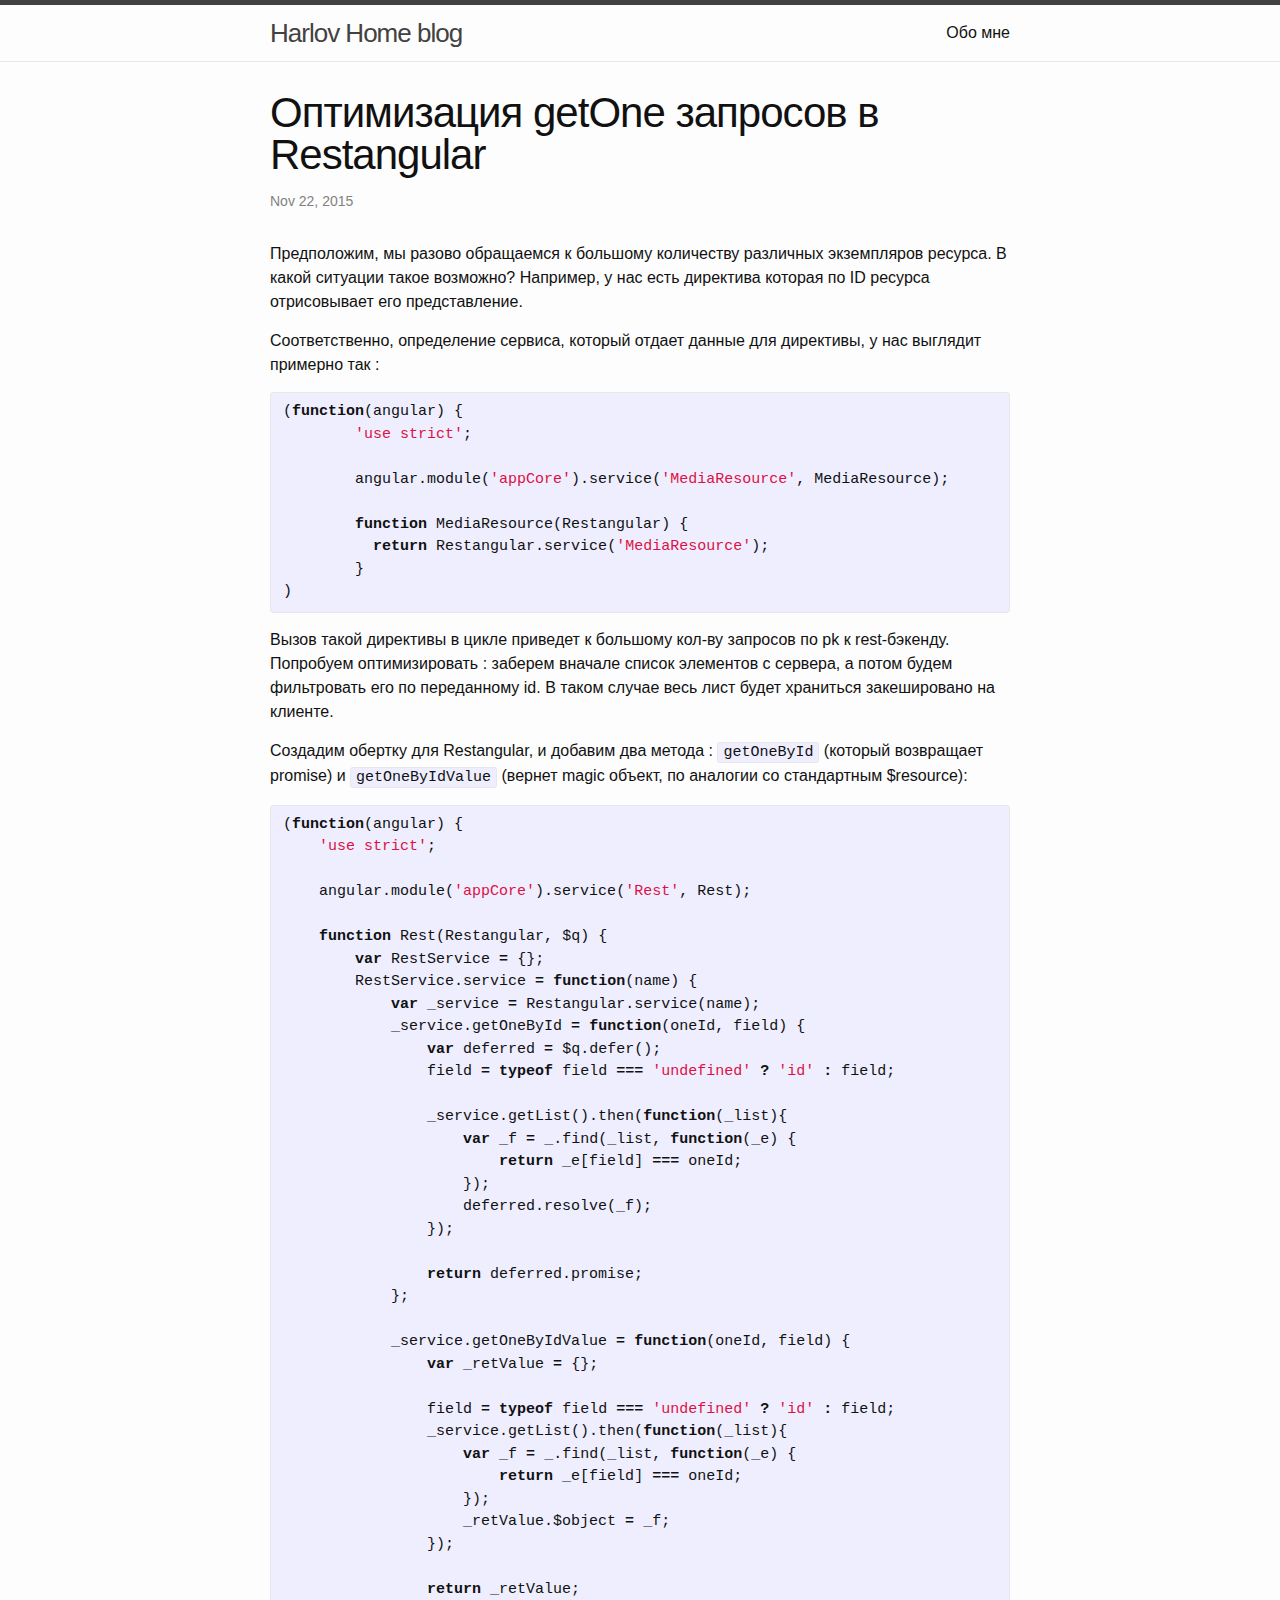
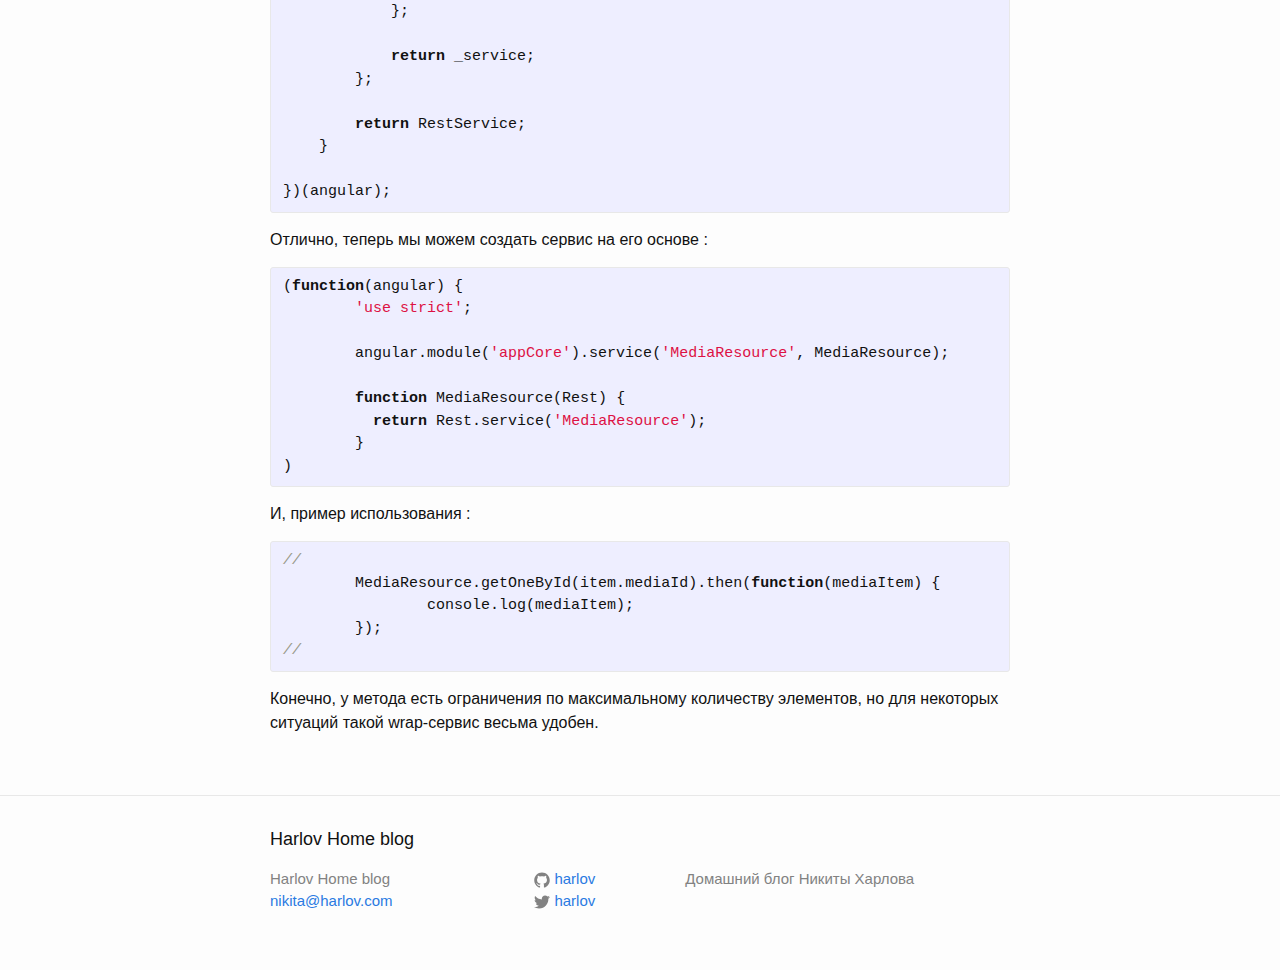
<file: javascript/angular/2015/11/22/optimize-restangular-getone-requests.html>
<!DOCTYPE html>
<html>

  <head>
    <meta charset="utf-8">
    <meta name="viewport" content="width=device-width initial-scale=1" />
    <meta http-equiv="X-UA-Compatible" content="IE=edge">

    <title>Оптимизация getOne запросов в Restangular</title>
    <meta name="description" content="Домашний блог Никиты Харлова">

    <link rel="stylesheet" href="/css/main.css">
    <link rel="canonical" href="http://blog.harlov.com/javascript/angular/2015/11/22/optimize-restangular-getone-requests.html">
</head>


  <body>
    <!-- Yandex.Metrika counter -->
<script type="text/javascript">
    (function (d, w, c) {
        (w[c] = w[c] || []).push(function() {
            try {
                w.yaCounter33596149 = new Ya.Metrika({
                    id:33596149,
                    clickmap:true,
                    trackLinks:true,
                    accurateTrackBounce:true
                });
            } catch(e) { }
        });

        var n = d.getElementsByTagName("script")[0],
            s = d.createElement("script"),
            f = function () { n.parentNode.insertBefore(s, n); };
        s.type = "text/javascript";
        s.async = true;
        s.src = "https://mc.yandex.ru/metrika/watch.js";

        if (w.opera == "[object Opera]") {
            d.addEventListener("DOMContentLoaded", f, false);
        } else { f(); }
    })(document, window, "yandex_metrika_callbacks");
</script>
<noscript><div><img src="https://mc.yandex.ru/watch/33596149" style="position:absolute; left:-9999px;" alt="" /></div></noscript>
<!-- /Yandex.Metrika counter -->
    <header class="site-header">

  <div class="wrapper">

    <a class="site-title" href="/">Harlov Home blog</a>

    <nav class="site-nav">
      <a href="#" class="menu-icon">
        <svg viewBox="0 0 18 15">
          <path fill="#424242" d="M18,1.484c0,0.82-0.665,1.484-1.484,1.484H1.484C0.665,2.969,0,2.304,0,1.484l0,0C0,0.665,0.665,0,1.484,0 h15.031C17.335,0,18,0.665,18,1.484L18,1.484z"/>
          <path fill="#424242" d="M18,7.516C18,8.335,17.335,9,16.516,9H1.484C0.665,9,0,8.335,0,7.516l0,0c0-0.82,0.665-1.484,1.484-1.484 h15.031C17.335,6.031,18,6.696,18,7.516L18,7.516z"/>
          <path fill="#424242" d="M18,13.516C18,14.335,17.335,15,16.516,15H1.484C0.665,15,0,14.335,0,13.516l0,0 c0-0.82,0.665-1.484,1.484-1.484h15.031C17.335,12.031,18,12.696,18,13.516L18,13.516z"/>
        </svg>
      </a>

      <div class="trigger">
        
          
          <a class="page-link" href="/about/">Обо мне</a>
          
        
          
        
          
        
          
        
      </div>
    </nav>

  </div>

</header>


    <div class="page-content">
      <div class="wrapper">
        <div class="post">

  <header class="post-header">
    <h1 class="post-title">Оптимизация getOne запросов в Restangular</h1>
    <p class="post-meta">Nov 22, 2015</p>
  </header>

  <article class="post-content">
    <p>Предположим, мы разово обращаемся к большому количеству различных экземпляров ресурса. В какой ситуации такое возможно? Например, у нас есть директива которая по ID ресурса отрисовывает его представление. </p>

<p>Соответственно, определение сервиса, который отдает данные для директивы, у нас выглядит примерно так :</p>

<div class="highlight"><pre><code class="language-javascript" data-lang="javascript"><span class="p">(</span><span class="kd">function</span><span class="p">(</span><span class="nx">angular</span><span class="p">)</span> <span class="p">{</span> 
	<span class="s1">&#39;use strict&#39;</span><span class="p">;</span>

	<span class="nx">angular</span><span class="p">.</span><span class="nx">module</span><span class="p">(</span><span class="s1">&#39;appCore&#39;</span><span class="p">).</span><span class="nx">service</span><span class="p">(</span><span class="s1">&#39;MediaResource&#39;</span><span class="p">,</span> <span class="nx">MediaResource</span><span class="p">);</span>

	<span class="kd">function</span> <span class="nx">MediaResource</span><span class="p">(</span><span class="nx">Restangular</span><span class="p">)</span> <span class="p">{</span>
	  <span class="k">return</span> <span class="nx">Restangular</span><span class="p">.</span><span class="nx">service</span><span class="p">(</span><span class="s1">&#39;MediaResource&#39;</span><span class="p">);</span>
	<span class="p">}</span>
<span class="p">)</span></code></pre></div>

<p>Вызов такой директивы в цикле приведет к большому кол-ву запросов по pk к rest-бэкенду. Попробуем оптимизировать : заберем вначале список элементов с сервера, а потом будем фильтровать его по переданному id. В таком случае весь лист будет храниться закешировано на клиенте. </p>

<p>Создадим обертку для Restangular, и добавим два метода  : <code>getOneById</code> (который возвращает promise) и <code>getOneByIdValue</code> (вернет magic объект, по аналогии со стандартным $resource):</p>

<div class="highlight"><pre><code class="language-javascript" data-lang="javascript"><span class="p">(</span><span class="kd">function</span><span class="p">(</span><span class="nx">angular</span><span class="p">)</span> <span class="p">{</span>
    <span class="s1">&#39;use strict&#39;</span><span class="p">;</span>

    <span class="nx">angular</span><span class="p">.</span><span class="nx">module</span><span class="p">(</span><span class="s1">&#39;appCore&#39;</span><span class="p">).</span><span class="nx">service</span><span class="p">(</span><span class="s1">&#39;Rest&#39;</span><span class="p">,</span> <span class="nx">Rest</span><span class="p">);</span>

    <span class="kd">function</span> <span class="nx">Rest</span><span class="p">(</span><span class="nx">Restangular</span><span class="p">,</span> <span class="nx">$q</span><span class="p">)</span> <span class="p">{</span>
        <span class="kd">var</span> <span class="nx">RestService</span> <span class="o">=</span> <span class="p">{};</span>
        <span class="nx">RestService</span><span class="p">.</span><span class="nx">service</span> <span class="o">=</span> <span class="kd">function</span><span class="p">(</span><span class="nx">name</span><span class="p">)</span> <span class="p">{</span>
            <span class="kd">var</span> <span class="nx">_service</span> <span class="o">=</span> <span class="nx">Restangular</span><span class="p">.</span><span class="nx">service</span><span class="p">(</span><span class="nx">name</span><span class="p">);</span>
            <span class="nx">_service</span><span class="p">.</span><span class="nx">getOneById</span> <span class="o">=</span> <span class="kd">function</span><span class="p">(</span><span class="nx">oneId</span><span class="p">,</span> <span class="nx">field</span><span class="p">)</span> <span class="p">{</span>
                <span class="kd">var</span> <span class="nx">deferred</span> <span class="o">=</span> <span class="nx">$q</span><span class="p">.</span><span class="nx">defer</span><span class="p">();</span>
                <span class="nx">field</span> <span class="o">=</span> <span class="k">typeof</span> <span class="nx">field</span> <span class="o">===</span> <span class="s1">&#39;undefined&#39;</span> <span class="o">?</span> <span class="s1">&#39;id&#39;</span> <span class="o">:</span> <span class="nx">field</span><span class="p">;</span>

                <span class="nx">_service</span><span class="p">.</span><span class="nx">getList</span><span class="p">().</span><span class="nx">then</span><span class="p">(</span><span class="kd">function</span><span class="p">(</span><span class="nx">_list</span><span class="p">){</span>
                    <span class="kd">var</span> <span class="nx">_f</span> <span class="o">=</span> <span class="nx">_</span><span class="p">.</span><span class="nx">find</span><span class="p">(</span><span class="nx">_list</span><span class="p">,</span> <span class="kd">function</span><span class="p">(</span><span class="nx">_e</span><span class="p">)</span> <span class="p">{</span>
                        <span class="k">return</span> <span class="nx">_e</span><span class="p">[</span><span class="nx">field</span><span class="p">]</span> <span class="o">===</span> <span class="nx">oneId</span><span class="p">;</span>
                    <span class="p">});</span>
                    <span class="nx">deferred</span><span class="p">.</span><span class="nx">resolve</span><span class="p">(</span><span class="nx">_f</span><span class="p">);</span>
                <span class="p">});</span>

                <span class="k">return</span> <span class="nx">deferred</span><span class="p">.</span><span class="nx">promise</span><span class="p">;</span>
            <span class="p">};</span>

            <span class="nx">_service</span><span class="p">.</span><span class="nx">getOneByIdValue</span> <span class="o">=</span> <span class="kd">function</span><span class="p">(</span><span class="nx">oneId</span><span class="p">,</span> <span class="nx">field</span><span class="p">)</span> <span class="p">{</span>
                <span class="kd">var</span> <span class="nx">_retValue</span> <span class="o">=</span> <span class="p">{};</span>

                <span class="nx">field</span> <span class="o">=</span> <span class="k">typeof</span> <span class="nx">field</span> <span class="o">===</span> <span class="s1">&#39;undefined&#39;</span> <span class="o">?</span> <span class="s1">&#39;id&#39;</span> <span class="o">:</span> <span class="nx">field</span><span class="p">;</span>
                <span class="nx">_service</span><span class="p">.</span><span class="nx">getList</span><span class="p">().</span><span class="nx">then</span><span class="p">(</span><span class="kd">function</span><span class="p">(</span><span class="nx">_list</span><span class="p">){</span>
                    <span class="kd">var</span> <span class="nx">_f</span> <span class="o">=</span> <span class="nx">_</span><span class="p">.</span><span class="nx">find</span><span class="p">(</span><span class="nx">_list</span><span class="p">,</span> <span class="kd">function</span><span class="p">(</span><span class="nx">_e</span><span class="p">)</span> <span class="p">{</span>
                        <span class="k">return</span> <span class="nx">_e</span><span class="p">[</span><span class="nx">field</span><span class="p">]</span> <span class="o">===</span> <span class="nx">oneId</span><span class="p">;</span>
                    <span class="p">});</span>
                    <span class="nx">_retValue</span><span class="p">.</span><span class="nx">$object</span> <span class="o">=</span> <span class="nx">_f</span><span class="p">;</span>
                <span class="p">});</span>

                <span class="k">return</span> <span class="nx">_retValue</span><span class="p">;</span>
            <span class="p">};</span>

            <span class="k">return</span> <span class="nx">_service</span><span class="p">;</span>
        <span class="p">};</span>

        <span class="k">return</span> <span class="nx">RestService</span><span class="p">;</span>
    <span class="p">}</span>

<span class="p">})(</span><span class="nx">angular</span><span class="p">);</span></code></pre></div>

<p>Отлично, теперь мы можем создать сервис на его основе : </p>

<div class="highlight"><pre><code class="language-javascript" data-lang="javascript"><span class="p">(</span><span class="kd">function</span><span class="p">(</span><span class="nx">angular</span><span class="p">)</span> <span class="p">{</span> 
	<span class="s1">&#39;use strict&#39;</span><span class="p">;</span>

	<span class="nx">angular</span><span class="p">.</span><span class="nx">module</span><span class="p">(</span><span class="s1">&#39;appCore&#39;</span><span class="p">).</span><span class="nx">service</span><span class="p">(</span><span class="s1">&#39;MediaResource&#39;</span><span class="p">,</span> <span class="nx">MediaResource</span><span class="p">);</span>

	<span class="kd">function</span> <span class="nx">MediaResource</span><span class="p">(</span><span class="nx">Rest</span><span class="p">)</span> <span class="p">{</span>
	  <span class="k">return</span> <span class="nx">Rest</span><span class="p">.</span><span class="nx">service</span><span class="p">(</span><span class="s1">&#39;MediaResource&#39;</span><span class="p">);</span>
	<span class="p">}</span>
<span class="p">)</span></code></pre></div>

<p>И, пример использования :</p>

<div class="highlight"><pre><code class="language-javascript" data-lang="javascript"><span class="c1">//</span>
	<span class="nx">MediaResource</span><span class="p">.</span><span class="nx">getOneById</span><span class="p">(</span><span class="nx">item</span><span class="p">.</span><span class="nx">mediaId</span><span class="p">).</span><span class="nx">then</span><span class="p">(</span><span class="kd">function</span><span class="p">(</span><span class="nx">mediaItem</span><span class="p">)</span> <span class="p">{</span>
		<span class="nx">console</span><span class="p">.</span><span class="nx">log</span><span class="p">(</span><span class="nx">mediaItem</span><span class="p">);</span>
	<span class="p">});</span>
<span class="c1">//</span></code></pre></div>

<p>Конечно, у метода есть ограничения по максимальному количеству элементов, но для некоторых ситуаций такой wrap-сервис весьма удобен.</p>

  </article>
  <section class="post-comments">
    <div id="disqus_thread"></div>
    <script>
    /**
    * RECOMMENDED CONFIGURATION VARIABLES: EDIT AND UNCOMMENT THE SECTION BELOW TO INSERT DYNAMIC VALUES FROM YOUR PLATFORM OR CMS.
    * LEARN WHY DEFINING THESE VARIABLES IS IMPORTANT: https://disqus.com/admin/universalcode/#configuration-variables
    */
    /*
    var disqus_config = function () {
    this.page.url = PAGE_URL; // Replace PAGE_URL with your page's canonical URL variable
    this.page.identifier = PAGE_IDENTIFIER; // Replace PAGE_IDENTIFIER with your page's unique identifier variable
    };
    */
    (function() { // DON'T EDIT BELOW THIS LINE
    var d = document, s = d.createElement('script');

    s.src = '//harlov.disqus.com/embed.js';

    s.setAttribute('data-timestamp', +new Date());
    (d.head || d.body).appendChild(s);
    })();
    </script>
    <noscript>Please enable JavaScript to view the <a href="https://disqus.com/?ref_noscript" rel="nofollow">comments powered by Disqus.</a></noscript>
  </section>

</div>

      </div>
    </div>

    <footer class="site-footer">

  <div class="wrapper">

    <h2 class="footer-heading">Harlov Home blog</h2>

    <div class="footer-col-wrapper">
      <div class="footer-col  footer-col-1">
        <ul class="contact-list">
          <li>Harlov Home blog</li>
          <li><a href="mailto:nikita@harlov.com">nikita@harlov.com</a></li>
        </ul>
      </div>

      <div class="footer-col  footer-col-2">
        <ul class="social-media-list">
          
          <li>
            <a href="https://github.com/harlov">
              <span class="icon  icon--github">
                <svg viewBox="0 0 16 16">
                  <path fill="#828282" d="M7.999,0.431c-4.285,0-7.76,3.474-7.76,7.761 c0,3.428,2.223,6.337,5.307,7.363c0.388,0.071,0.53-0.168,0.53-0.374c0-0.184-0.007-0.672-0.01-1.32 c-2.159,0.469-2.614-1.04-2.614-1.04c-0.353-0.896-0.862-1.135-0.862-1.135c-0.705-0.481,0.053-0.472,0.053-0.472 c0.779,0.055,1.189,0.8,1.189,0.8c0.692,1.186,1.816,0.843,2.258,0.645c0.071-0.502,0.271-0.843,0.493-1.037 C4.86,11.425,3.049,10.76,3.049,7.786c0-0.847,0.302-1.54,0.799-2.082C3.768,5.507,3.501,4.718,3.924,3.65 c0,0,0.652-0.209,2.134,0.796C6.677,4.273,7.34,4.187,8,4.184c0.659,0.003,1.323,0.089,1.943,0.261 c1.482-1.004,2.132-0.796,2.132-0.796c0.423,1.068,0.157,1.857,0.077,2.054c0.497,0.542,0.798,1.235,0.798,2.082 c0,2.981-1.814,3.637-3.543,3.829c0.279,0.24,0.527,0.713,0.527,1.437c0,1.037-0.01,1.874-0.01,2.129 c0,0.208,0.14,0.449,0.534,0.373c3.081-1.028,5.302-3.935,5.302-7.362C15.76,3.906,12.285,0.431,7.999,0.431z"/>
                </svg>
              </span>

              <span class="username">harlov</span>
            </a>
          </li>
          

          
          <li>
            <a href="https://twitter.com/harlov">
              <span class="icon  icon--twitter">
                <svg viewBox="0 0 16 16">
                  <path fill="#828282" d="M15.969,3.058c-0.586,0.26-1.217,0.436-1.878,0.515c0.675-0.405,1.194-1.045,1.438-1.809
                  c-0.632,0.375-1.332,0.647-2.076,0.793c-0.596-0.636-1.446-1.033-2.387-1.033c-1.806,0-3.27,1.464-3.27,3.27 c0,0.256,0.029,0.506,0.085,0.745C5.163,5.404,2.753,4.102,1.14,2.124C0.859,2.607,0.698,3.168,0.698,3.767 c0,1.134,0.577,2.135,1.455,2.722C1.616,6.472,1.112,6.325,0.671,6.08c0,0.014,0,0.027,0,0.041c0,1.584,1.127,2.906,2.623,3.206 C3.02,9.402,2.731,9.442,2.433,9.442c-0.211,0-0.416-0.021-0.615-0.059c0.416,1.299,1.624,2.245,3.055,2.271 c-1.119,0.877-2.529,1.4-4.061,1.4c-0.264,0-0.524-0.015-0.78-0.046c1.447,0.928,3.166,1.469,5.013,1.469 c6.015,0,9.304-4.983,9.304-9.304c0-0.142-0.003-0.283-0.009-0.423C14.976,4.29,15.531,3.714,15.969,3.058z"/>
                </svg>
              </span>

              <span class="username">harlov</span>
            </a>
          </li>
          
        </ul>
      </div>

      <div class="footer-col  footer-col-3">
        <p class="text">Домашний блог Никиты Харлова</p>
      </div>
    </div>

  </div>

</footer>


  </body>

</html>
</file>
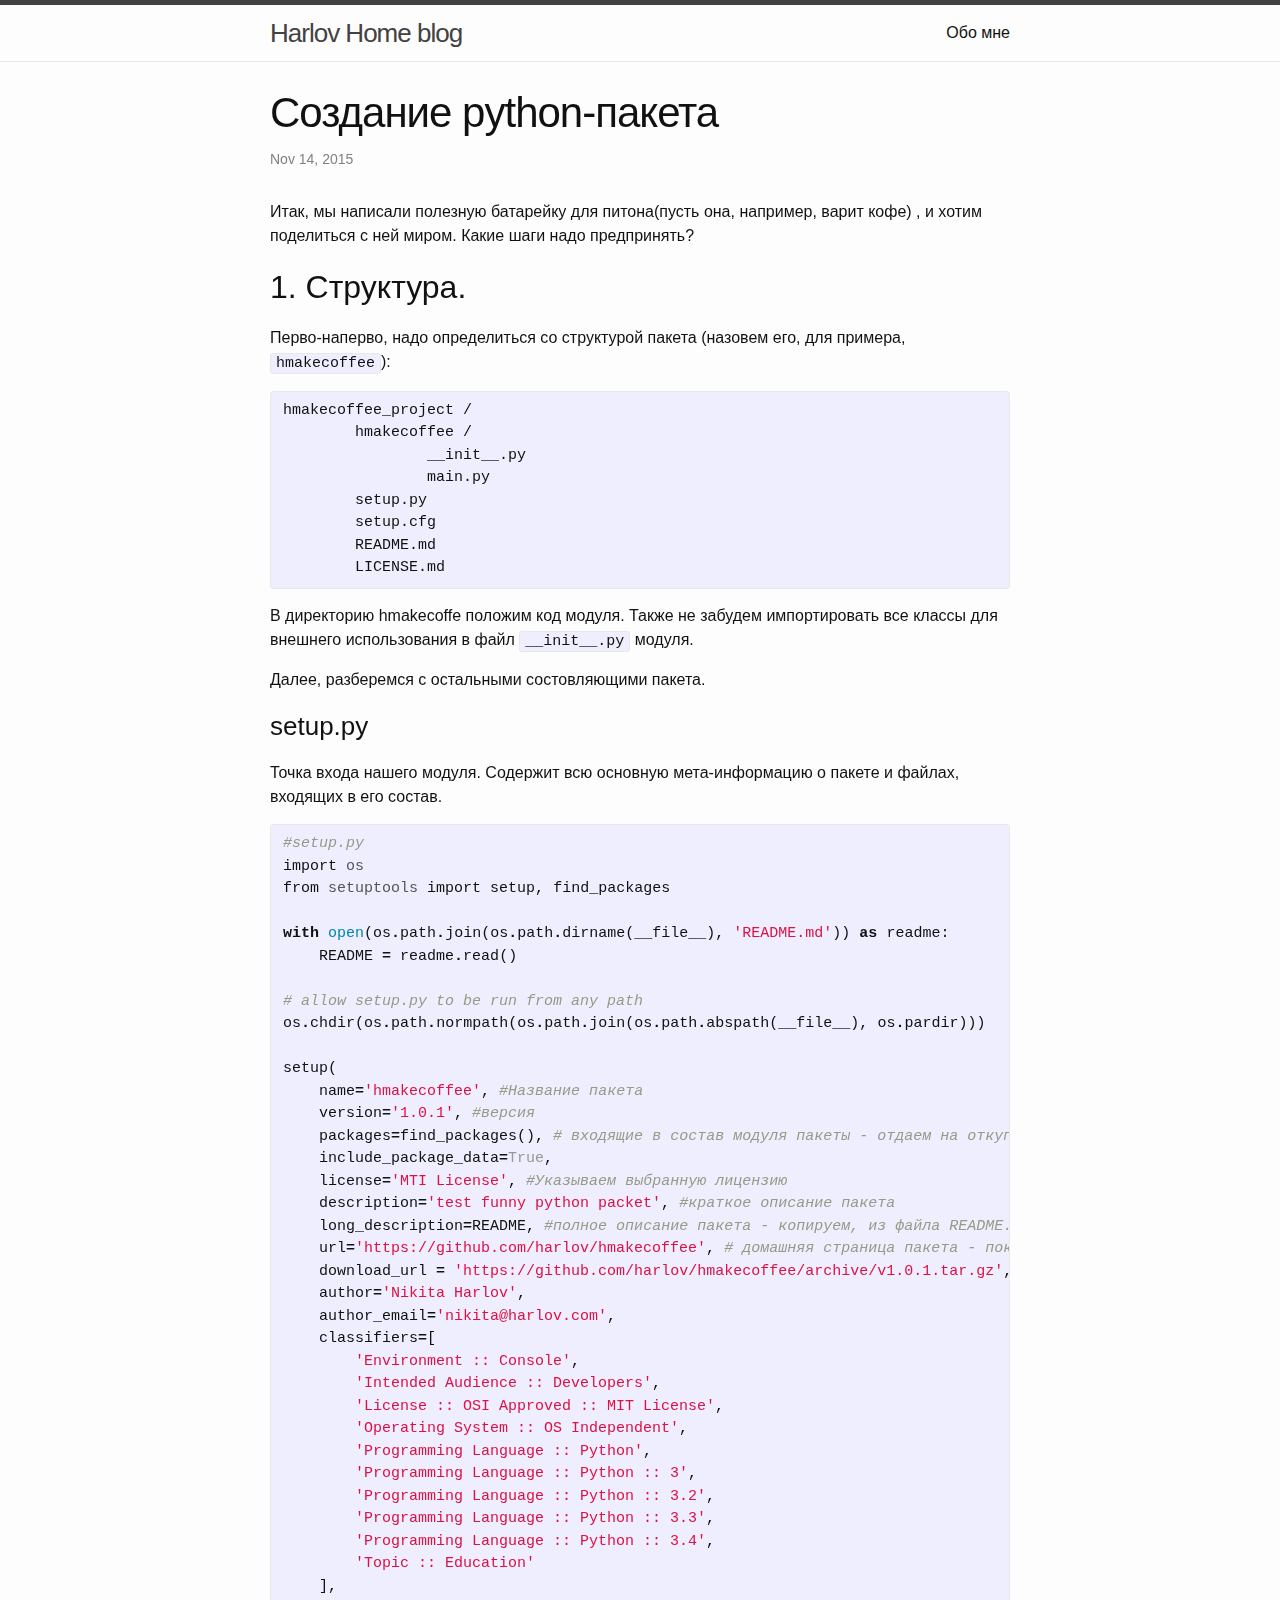
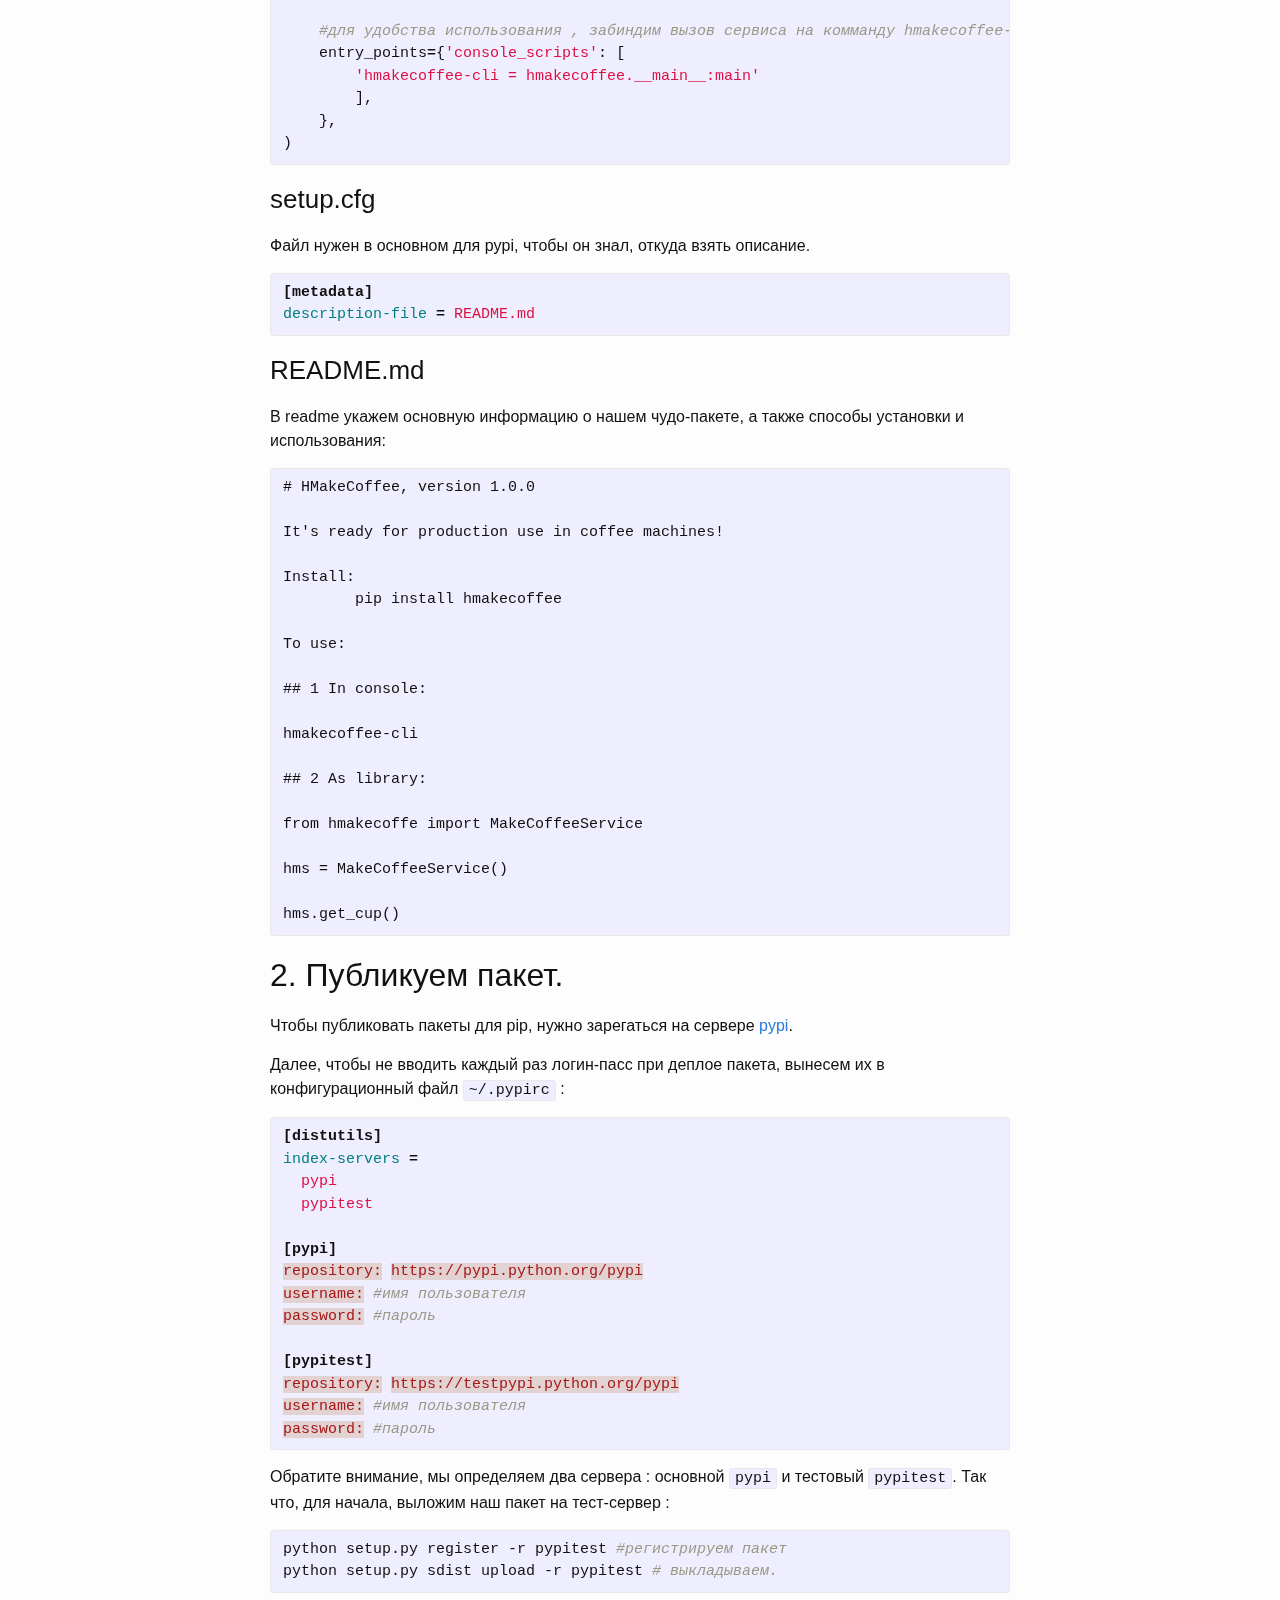
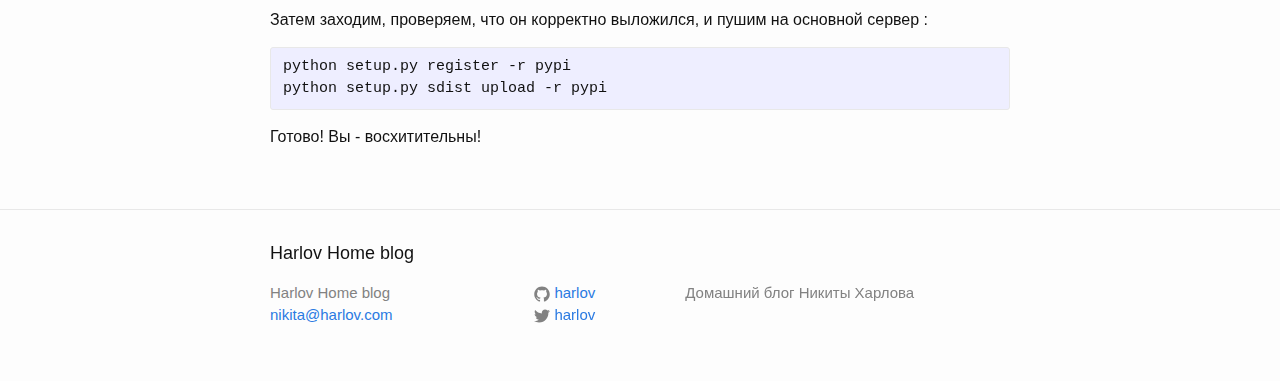
<file: python/pip/2015/11/14/python-create-packet.html>
<!DOCTYPE html>
<html>

  <head>
    <meta charset="utf-8">
    <meta name="viewport" content="width=device-width initial-scale=1" />
    <meta http-equiv="X-UA-Compatible" content="IE=edge">

    <title>Создание python-пакета</title>
    <meta name="description" content="Домашний блог Никиты Харлова">

    <link rel="stylesheet" href="/css/main.css">
    <link rel="canonical" href="http://blog.harlov.com/python/pip/2015/11/14/python-create-packet.html">
</head>


  <body>
    <!-- Yandex.Metrika counter -->
<script type="text/javascript">
    (function (d, w, c) {
        (w[c] = w[c] || []).push(function() {
            try {
                w.yaCounter33596149 = new Ya.Metrika({
                    id:33596149,
                    clickmap:true,
                    trackLinks:true,
                    accurateTrackBounce:true
                });
            } catch(e) { }
        });

        var n = d.getElementsByTagName("script")[0],
            s = d.createElement("script"),
            f = function () { n.parentNode.insertBefore(s, n); };
        s.type = "text/javascript";
        s.async = true;
        s.src = "https://mc.yandex.ru/metrika/watch.js";

        if (w.opera == "[object Opera]") {
            d.addEventListener("DOMContentLoaded", f, false);
        } else { f(); }
    })(document, window, "yandex_metrika_callbacks");
</script>
<noscript><div><img src="https://mc.yandex.ru/watch/33596149" style="position:absolute; left:-9999px;" alt="" /></div></noscript>
<!-- /Yandex.Metrika counter -->
    <header class="site-header">

  <div class="wrapper">

    <a class="site-title" href="/">Harlov Home blog</a>

    <nav class="site-nav">
      <a href="#" class="menu-icon">
        <svg viewBox="0 0 18 15">
          <path fill="#424242" d="M18,1.484c0,0.82-0.665,1.484-1.484,1.484H1.484C0.665,2.969,0,2.304,0,1.484l0,0C0,0.665,0.665,0,1.484,0 h15.031C17.335,0,18,0.665,18,1.484L18,1.484z"/>
          <path fill="#424242" d="M18,7.516C18,8.335,17.335,9,16.516,9H1.484C0.665,9,0,8.335,0,7.516l0,0c0-0.82,0.665-1.484,1.484-1.484 h15.031C17.335,6.031,18,6.696,18,7.516L18,7.516z"/>
          <path fill="#424242" d="M18,13.516C18,14.335,17.335,15,16.516,15H1.484C0.665,15,0,14.335,0,13.516l0,0 c0-0.82,0.665-1.484,1.484-1.484h15.031C17.335,12.031,18,12.696,18,13.516L18,13.516z"/>
        </svg>
      </a>

      <div class="trigger">
        
          
          <a class="page-link" href="/about/">Обо мне</a>
          
        
          
        
          
        
          
        
      </div>
    </nav>

  </div>

</header>


    <div class="page-content">
      <div class="wrapper">
        <div class="post">

  <header class="post-header">
    <h1 class="post-title">Создание python-пакета</h1>
    <p class="post-meta">Nov 14, 2015</p>
  </header>

  <article class="post-content">
    <p>Итак, мы написали полезную батарейку для питона(пусть она, например, варит кофе) , и хотим поделиться с ней миром. Какие шаги надо предпринять?</p>

<h2 id="section">1. Структура.</h2>

<p>Перво-наперво, надо определиться со структурой пакета (назовем его, для примера, <code>hmakecoffee</code>):</p>

<div class="highlight"><pre><code class="language-bash" data-lang="bash">hmakecoffee_project /
	hmakecoffee /
		__init__.py
		main.py
	setup.py
	setup.cfg
	README.md
	LICENSE.md</code></pre></div>

<p>В директорию hmakecoffe положим код модуля.
Также не забудем импортировать все классы для внешнего использования в файл <code>__init__.py</code> модуля.</p>

<p>Далее, разберемся с остальными состовляющими пакета.</p>

<h3 id="setuppy">setup.py</h3>

<p>Точка входа нашего модуля. Содержит всю основную мета-информацию о пакете и файлах, входящих в его состав.</p>

<div class="highlight"><pre><code class="language-python" data-lang="python"><span class="c">#setup.py</span>
<span class="kn">import</span> <span class="nn">os</span>
<span class="kn">from</span> <span class="nn">setuptools</span> <span class="kn">import</span> <span class="n">setup</span><span class="p">,</span> <span class="n">find_packages</span>

<span class="k">with</span> <span class="nb">open</span><span class="p">(</span><span class="n">os</span><span class="o">.</span><span class="n">path</span><span class="o">.</span><span class="n">join</span><span class="p">(</span><span class="n">os</span><span class="o">.</span><span class="n">path</span><span class="o">.</span><span class="n">dirname</span><span class="p">(</span><span class="n">__file__</span><span class="p">),</span> <span class="s">&#39;README.md&#39;</span><span class="p">))</span> <span class="k">as</span> <span class="n">readme</span><span class="p">:</span>
    <span class="n">README</span> <span class="o">=</span> <span class="n">readme</span><span class="o">.</span><span class="n">read</span><span class="p">()</span>

<span class="c"># allow setup.py to be run from any path</span>
<span class="n">os</span><span class="o">.</span><span class="n">chdir</span><span class="p">(</span><span class="n">os</span><span class="o">.</span><span class="n">path</span><span class="o">.</span><span class="n">normpath</span><span class="p">(</span><span class="n">os</span><span class="o">.</span><span class="n">path</span><span class="o">.</span><span class="n">join</span><span class="p">(</span><span class="n">os</span><span class="o">.</span><span class="n">path</span><span class="o">.</span><span class="n">abspath</span><span class="p">(</span><span class="n">__file__</span><span class="p">),</span> <span class="n">os</span><span class="o">.</span><span class="n">pardir</span><span class="p">)))</span>

<span class="n">setup</span><span class="p">(</span>
    <span class="n">name</span><span class="o">=</span><span class="s">&#39;hmakecoffee&#39;</span><span class="p">,</span> <span class="c">#Название пакета</span>
    <span class="n">version</span><span class="o">=</span><span class="s">&#39;1.0.1&#39;</span><span class="p">,</span> <span class="c">#версия</span>
    <span class="n">packages</span><span class="o">=</span><span class="n">find_packages</span><span class="p">(),</span> <span class="c"># входящие в состав модуля пакеты - отдаем на откуп хелпера find_packages</span>
    <span class="n">include_package_data</span><span class="o">=</span><span class="bp">True</span><span class="p">,</span>
    <span class="n">license</span><span class="o">=</span><span class="s">&#39;MTI License&#39;</span><span class="p">,</span> <span class="c">#Указываем выбранную лицензию</span>
    <span class="n">description</span><span class="o">=</span><span class="s">&#39;test funny python packet&#39;</span><span class="p">,</span> <span class="c">#краткое описание пакета</span>
    <span class="n">long_description</span><span class="o">=</span><span class="n">README</span><span class="p">,</span> <span class="c">#полное описание пакета - копируем, из файла README.md</span>
    <span class="n">url</span><span class="o">=</span><span class="s">&#39;https://github.com/harlov/hmakecoffee&#39;</span><span class="p">,</span> <span class="c"># домашняя страница пакета - пока оставим адрес репозитория.</span>
    <span class="n">download_url</span> <span class="o">=</span> <span class="s">&#39;https://github.com/harlov/hmakecoffee/archive/v1.0.1.tar.gz&#39;</span><span class="p">,</span> <span class="c"># адрес для скачивания пакета</span>
    <span class="n">author</span><span class="o">=</span><span class="s">&#39;Nikita Harlov&#39;</span><span class="p">,</span> 
    <span class="n">author_email</span><span class="o">=</span><span class="s">&#39;nikita@harlov.com&#39;</span><span class="p">,</span>
    <span class="n">classifiers</span><span class="o">=</span><span class="p">[</span> 
        <span class="s">&#39;Environment :: Console&#39;</span><span class="p">,</span>
        <span class="s">&#39;Intended Audience :: Developers&#39;</span><span class="p">,</span>
        <span class="s">&#39;License :: OSI Approved :: MIT License&#39;</span><span class="p">,</span>
        <span class="s">&#39;Operating System :: OS Independent&#39;</span><span class="p">,</span>
        <span class="s">&#39;Programming Language :: Python&#39;</span><span class="p">,</span>
        <span class="s">&#39;Programming Language :: Python :: 3&#39;</span><span class="p">,</span>
        <span class="s">&#39;Programming Language :: Python :: 3.2&#39;</span><span class="p">,</span>
        <span class="s">&#39;Programming Language :: Python :: 3.3&#39;</span><span class="p">,</span>
        <span class="s">&#39;Programming Language :: Python :: 3.4&#39;</span><span class="p">,</span>
        <span class="s">&#39;Topic :: Education&#39;</span>
    <span class="p">],</span>

    <span class="c">#для удобства использования , забиндим вызов сервиса на комманду hmakecoffee-cli</span>
    <span class="n">entry_points</span><span class="o">=</span><span class="p">{</span><span class="s">&#39;console_scripts&#39;</span><span class="p">:</span> <span class="p">[</span>
        <span class="s">&#39;hmakecoffee-cli = hmakecoffee.__main__:main&#39;</span>
        <span class="p">],</span>
    <span class="p">},</span>
<span class="p">)</span></code></pre></div>

<h3 id="setupcfg">setup.cfg</h3>
<p>Файл нужен в основном для pypi, чтобы он знал, откуда взять описание.</p>

<div class="highlight"><pre><code class="language-cfg" data-lang="cfg"><span class="k">[metadata]</span>
<span class="na">description-file</span> <span class="o">=</span> <span class="s">README.md</span></code></pre></div>

<h3 id="readmemd">README.md</h3>

<p>В readme укажем основную информацию о нашем чудо-пакете, а также способы установки и использования: </p>

<pre><code># HMakeCoffee, version 1.0.0

It's ready for production use in coffee machines!

Install:
 	pip install hmakecoffee

To use:

## 1 In console:

hmakecoffee-cli

## 2 As library:

from hmakecoffe import MakeCoffeeService

hms = MakeCoffeeService()

hms.get_cup()
</code></pre>

<h2 id="section-1">2. Публикуем пакет.</h2>

<p>Чтобы публиковать пакеты для pip, нужно зарегаться на сервере <a href="https://pypi.python.org/pypi">pypi</a>.</p>

<p>Далее, чтобы не вводить каждый раз логин-пасс при деплое пакета, вынесем их в конфигурационный файл <code>~/.pypirc</code> :</p>

<div class="highlight"><pre><code class="language-cfg" data-lang="cfg"><span class="k">[distutils]</span>
<span class="na">index-servers</span> <span class="o">=</span><span class="s"></span>
<span class="s">  pypi</span>
<span class="s">  pypitest</span>

<span class="k">[pypi]</span>
<span class="err">repository:</span> <span class="err">https://pypi.python.org/pypi</span>
<span class="err">username:</span> <span class="c1">#имя пользователя</span>
<span class="err">password:</span> <span class="c1">#пароль</span>

<span class="k">[pypitest]</span>
<span class="err">repository:</span> <span class="err">https://testpypi.python.org/pypi</span>
<span class="err">username:</span> <span class="c1">#имя пользователя</span>
<span class="err">password:</span> <span class="c1">#пароль</span></code></pre></div>

<p>Обратите внимание, мы определяем два сервера : основной <code>pypi</code> и тестовый <code>pypitest</code>. Так что, для начала, выложим наш пакет на тест-сервер :</p>

<div class="highlight"><pre><code class="language-bash" data-lang="bash">python setup.py register -r pypitest <span class="c">#регистрируем пакет</span>
python setup.py sdist upload -r pypitest <span class="c"># выкладываем.</span></code></pre></div>

<p>Затем заходим, проверяем, что он корректно выложился, и пушим на основной сервер :</p>

<div class="highlight"><pre><code class="language-bash" data-lang="bash">python setup.py register -r pypi
python setup.py sdist upload -r pypi</code></pre></div>

<p>Готово! Вы - восхитительны!</p>

<!-- 

<div class="highlight"><pre><code class="language-ruby" data-lang="ruby"><span class="k">def</span> <span class="nf">print_hi</span><span class="p">(</span><span class="nb">name</span><span class="p">)</span>
  <span class="nb">puts</span> <span class="s2">&quot;Hi, </span><span class="si">#{</span><span class="nb">name</span><span class="si">}</span><span class="s2">&quot;</span>
<span class="k">end</span>
<span class="n">print_hi</span><span class="p">(</span><span class="s1">&#39;Tom&#39;</span><span class="p">)</span>
<span class="c1">#=&gt; prints &#39;Hi, Tom&#39; to STDOUT.</span></code></pre></div>


Check out the [Jekyll docs][jekyll] for more info on how to get the most out of Jekyll. File all bugs/feature requests at [Jekyll’s GitHub repo][jekyll-gh]. If you have questions, you can ask them on [Jekyll’s dedicated Help repository][jekyll-help].

[jekyll]:      http://jekyllrb.com
[jekyll-gh]:   https://github.com/jekyll/jekyll
[jekyll-help]: https://github.com/jekyll/jekyll-help -->

  </article>
  <section class="post-comments">
    <div id="disqus_thread"></div>
    <script>
    /**
    * RECOMMENDED CONFIGURATION VARIABLES: EDIT AND UNCOMMENT THE SECTION BELOW TO INSERT DYNAMIC VALUES FROM YOUR PLATFORM OR CMS.
    * LEARN WHY DEFINING THESE VARIABLES IS IMPORTANT: https://disqus.com/admin/universalcode/#configuration-variables
    */
    /*
    var disqus_config = function () {
    this.page.url = PAGE_URL; // Replace PAGE_URL with your page's canonical URL variable
    this.page.identifier = PAGE_IDENTIFIER; // Replace PAGE_IDENTIFIER with your page's unique identifier variable
    };
    */
    (function() { // DON'T EDIT BELOW THIS LINE
    var d = document, s = d.createElement('script');

    s.src = '//harlov.disqus.com/embed.js';

    s.setAttribute('data-timestamp', +new Date());
    (d.head || d.body).appendChild(s);
    })();
    </script>
    <noscript>Please enable JavaScript to view the <a href="https://disqus.com/?ref_noscript" rel="nofollow">comments powered by Disqus.</a></noscript>
  </section>

</div>

      </div>
    </div>

    <footer class="site-footer">

  <div class="wrapper">

    <h2 class="footer-heading">Harlov Home blog</h2>

    <div class="footer-col-wrapper">
      <div class="footer-col  footer-col-1">
        <ul class="contact-list">
          <li>Harlov Home blog</li>
          <li><a href="mailto:nikita@harlov.com">nikita@harlov.com</a></li>
        </ul>
      </div>

      <div class="footer-col  footer-col-2">
        <ul class="social-media-list">
          
          <li>
            <a href="https://github.com/harlov">
              <span class="icon  icon--github">
                <svg viewBox="0 0 16 16">
                  <path fill="#828282" d="M7.999,0.431c-4.285,0-7.76,3.474-7.76,7.761 c0,3.428,2.223,6.337,5.307,7.363c0.388,0.071,0.53-0.168,0.53-0.374c0-0.184-0.007-0.672-0.01-1.32 c-2.159,0.469-2.614-1.04-2.614-1.04c-0.353-0.896-0.862-1.135-0.862-1.135c-0.705-0.481,0.053-0.472,0.053-0.472 c0.779,0.055,1.189,0.8,1.189,0.8c0.692,1.186,1.816,0.843,2.258,0.645c0.071-0.502,0.271-0.843,0.493-1.037 C4.86,11.425,3.049,10.76,3.049,7.786c0-0.847,0.302-1.54,0.799-2.082C3.768,5.507,3.501,4.718,3.924,3.65 c0,0,0.652-0.209,2.134,0.796C6.677,4.273,7.34,4.187,8,4.184c0.659,0.003,1.323,0.089,1.943,0.261 c1.482-1.004,2.132-0.796,2.132-0.796c0.423,1.068,0.157,1.857,0.077,2.054c0.497,0.542,0.798,1.235,0.798,2.082 c0,2.981-1.814,3.637-3.543,3.829c0.279,0.24,0.527,0.713,0.527,1.437c0,1.037-0.01,1.874-0.01,2.129 c0,0.208,0.14,0.449,0.534,0.373c3.081-1.028,5.302-3.935,5.302-7.362C15.76,3.906,12.285,0.431,7.999,0.431z"/>
                </svg>
              </span>

              <span class="username">harlov</span>
            </a>
          </li>
          

          
          <li>
            <a href="https://twitter.com/harlov">
              <span class="icon  icon--twitter">
                <svg viewBox="0 0 16 16">
                  <path fill="#828282" d="M15.969,3.058c-0.586,0.26-1.217,0.436-1.878,0.515c0.675-0.405,1.194-1.045,1.438-1.809
                  c-0.632,0.375-1.332,0.647-2.076,0.793c-0.596-0.636-1.446-1.033-2.387-1.033c-1.806,0-3.27,1.464-3.27,3.27 c0,0.256,0.029,0.506,0.085,0.745C5.163,5.404,2.753,4.102,1.14,2.124C0.859,2.607,0.698,3.168,0.698,3.767 c0,1.134,0.577,2.135,1.455,2.722C1.616,6.472,1.112,6.325,0.671,6.08c0,0.014,0,0.027,0,0.041c0,1.584,1.127,2.906,2.623,3.206 C3.02,9.402,2.731,9.442,2.433,9.442c-0.211,0-0.416-0.021-0.615-0.059c0.416,1.299,1.624,2.245,3.055,2.271 c-1.119,0.877-2.529,1.4-4.061,1.4c-0.264,0-0.524-0.015-0.78-0.046c1.447,0.928,3.166,1.469,5.013,1.469 c6.015,0,9.304-4.983,9.304-9.304c0-0.142-0.003-0.283-0.009-0.423C14.976,4.29,15.531,3.714,15.969,3.058z"/>
                </svg>
              </span>

              <span class="username">harlov</span>
            </a>
          </li>
          
        </ul>
      </div>

      <div class="footer-col  footer-col-3">
        <p class="text">Домашний блог Никиты Харлова</p>
      </div>
    </div>

  </div>

</footer>


  </body>

</html>
</file>
<file: css/main.css>
/**
 * Reset some basic elements
 */
body, h1, h2, h3, h4, h5, h6,
p, blockquote, pre, hr,
dl, dd, ol, ul, figure {
  margin: 0;
  padding: 0; }

/**
 * Basic styling
 */
body {
  font-family: Helvetica, Arial, sans-serif;
  font-size: 16px;
  line-height: 1.5;
  font-weight: 300;
  color: #111;
  background-color: #fdfdfd;
  -webkit-text-size-adjust: 100%; }

/**
 * Set `margin-bottom` to maintain vertical rhythm
 */
h1, h2, h3, h4, h5, h6,
p, blockquote, pre,
ul, ol, dl, figure,
.highlight {
  margin-bottom: 15px; }

/**
 * Images
 */
img {
  max-width: 100%;
  vertical-align: middle; }

/**
 * Figures
 */
figure > img {
  display: block; }

figcaption {
  font-size: 14px; }

/**
 * Lists
 */
ul, ol {
  margin-left: 30px; }

li > ul,
li > ol {
  margin-bottom: 0; }

/**
 * Headings
 */
h1, h2, h3, h4, h5, h6 {
  font-weight: 300; }

/**
 * Links
 */
a {
  color: #2a7ae2;
  text-decoration: none; }
  a:visited {
    color: #1756a9; }
  a:hover {
    color: #111;
    text-decoration: underline; }

/**
 * Blockquotes
 */
blockquote {
  color: #828282;
  border-left: 4px solid #e8e8e8;
  padding-left: 15px;
  font-size: 18px;
  letter-spacing: -1px;
  font-style: italic; }
  blockquote > :last-child {
    margin-bottom: 0; }

/**
 * Code formatting
 */
pre,
code {
  font-size: 15px;
  border: 1px solid #e8e8e8;
  border-radius: 3px;
  background-color: #eef; }

code {
  padding: 1px 5px; }

pre {
  padding: 8px 12px;
  overflow-x: scroll; }
  pre > code {
    border: 0;
    padding-right: 0;
    padding-left: 0; }

/**
 * Wrapper
 */
.wrapper {
  max-width: -webkit-calc(800px - (30px * 2));
  max-width: calc(800px - (30px * 2));
  margin-right: auto;
  margin-left: auto;
  padding-right: 30px;
  padding-left: 30px; }
  @media screen and (max-width: 800px) {
    .wrapper {
      max-width: -webkit-calc(800px - (30px));
      max-width: calc(800px - (30px));
      padding-right: 15px;
      padding-left: 15px; } }

/**
 * Clearfix
 */
.wrapper:after, .footer-col-wrapper:after {
  content: "";
  display: table;
  clear: both; }

/**
 * Icons
 */
.icon > svg {
  display: inline-block;
  width: 16px;
  height: 16px;
  vertical-align: middle; }
  .icon > svg path {
    fill: #828282; }

ul.tags-list {
  list-style-type: none;
  margin-left: 0px; }

ul.tags-list li {
  background-color: #006D91;
  color: white;
  padding: 4px;
  display: inline-block; }

/**
 * Site header
 */
.site-header {
  border-top: 5px solid #424242;
  border-bottom: 1px solid #e8e8e8;
  min-height: 56px;
  position: relative; }

.site-title {
  font-size: 26px;
  line-height: 56px;
  letter-spacing: -1px;
  margin-bottom: 0;
  float: left; }
  .site-title, .site-title:visited {
    color: #424242; }

.site-nav {
  float: right;
  line-height: 56px; }
  .site-nav .menu-icon {
    display: none; }
  .site-nav .page-link {
    color: #111;
    line-height: 1.5; }
    .site-nav .page-link:not(:first-child) {
      margin-left: 20px; }
  @media screen and (max-width: 600px) {
    .site-nav {
      position: absolute;
      top: 9px;
      right: 30px;
      background-color: #fdfdfd;
      border: 1px solid #e8e8e8;
      border-radius: 5px;
      text-align: right; }
      .site-nav .menu-icon {
        display: block;
        float: right;
        width: 36px;
        height: 26px;
        line-height: 0;
        padding-top: 10px;
        text-align: center; }
        .site-nav .menu-icon > svg {
          width: 18px;
          height: 15px; }
          .site-nav .menu-icon > svg path {
            fill: #424242; }
      .site-nav .trigger {
        clear: both;
        display: none; }
      .site-nav:hover .trigger {
        display: block;
        padding-bottom: 5px; }
      .site-nav .page-link {
        display: block;
        padding: 5px 10px; } }

/**
 * Site footer
 */
.site-footer {
  border-top: 1px solid #e8e8e8;
  padding: 30px 0; }

.footer-heading {
  font-size: 18px;
  margin-bottom: 15px; }

.contact-list,
.social-media-list {
  list-style: none;
  margin-left: 0; }

.footer-col-wrapper {
  font-size: 15px;
  color: #828282;
  margin-left: -15px; }

.footer-col {
  float: left;
  margin-bottom: 15px;
  padding-left: 15px; }

.footer-col-1 {
  width: -webkit-calc(35% - (30px / 2));
  width: calc(35% - (30px / 2)); }

.footer-col-2 {
  width: -webkit-calc(20% - (30px / 2));
  width: calc(20% - (30px / 2)); }

.footer-col-3 {
  width: -webkit-calc(45% - (30px / 2));
  width: calc(45% - (30px / 2)); }

@media screen and (max-width: 800px) {
  .footer-col-1,
  .footer-col-2 {
    width: -webkit-calc(50% - (30px / 2));
    width: calc(50% - (30px / 2)); }

  .footer-col-3 {
    width: -webkit-calc(100% - (30px / 2));
    width: calc(100% - (30px / 2)); } }
@media screen and (max-width: 600px) {
  .footer-col {
    float: none;
    width: -webkit-calc(100% - (30px / 2));
    width: calc(100% - (30px / 2)); } }
/**
 * Page content
 */
.page-content {
  padding: 30px 0; }

.page-heading {
  font-size: 20px; }

.post-list {
  margin-left: 0;
  list-style: none; }
  .post-list > li {
    margin-bottom: 30px; }

.post-meta {
  font-size: 14px;
  color: #828282; }

.post-link {
  display: block;
  font-size: 24px; }

/**
 * Posts
 */
.post-header {
  margin-bottom: 30px; }

.post-title {
  font-size: 42px;
  letter-spacing: -1px;
  line-height: 1; }
  @media screen and (max-width: 800px) {
    .post-title {
      font-size: 36px; } }

.post-content {
  margin-bottom: 30px; }
  .post-content h2 {
    font-size: 32px; }
    @media screen and (max-width: 800px) {
      .post-content h2 {
        font-size: 28px; } }
  .post-content h3 {
    font-size: 26px; }
    @media screen and (max-width: 800px) {
      .post-content h3 {
        font-size: 22px; } }
  .post-content h4 {
    font-size: 20px; }
    @media screen and (max-width: 800px) {
      .post-content h4 {
        font-size: 18px; } }

/**
 * Syntax highlighting styles
 */
.highlight {
  background: #fff; }
  .highlight .c {
    color: #998;
    font-style: italic; }
  .highlight .err {
    color: #a61717;
    background-color: #e3d2d2; }
  .highlight .k {
    font-weight: bold; }
  .highlight .o {
    font-weight: bold; }
  .highlight .cm {
    color: #998;
    font-style: italic; }
  .highlight .cp {
    color: #999;
    font-weight: bold; }
  .highlight .c1 {
    color: #998;
    font-style: italic; }
  .highlight .cs {
    color: #999;
    font-weight: bold;
    font-style: italic; }
  .highlight .gd {
    color: #000;
    background-color: #fdd; }
  .highlight .gd .x {
    color: #000;
    background-color: #faa; }
  .highlight .ge {
    font-style: italic; }
  .highlight .gr {
    color: #a00; }
  .highlight .gh {
    color: #999; }
  .highlight .gi {
    color: #000;
    background-color: #dfd; }
  .highlight .gi .x {
    color: #000;
    background-color: #afa; }
  .highlight .go {
    color: #888; }
  .highlight .gp {
    color: #555; }
  .highlight .gs {
    font-weight: bold; }
  .highlight .gu {
    color: #aaa; }
  .highlight .gt {
    color: #a00; }
  .highlight .kc {
    font-weight: bold; }
  .highlight .kd {
    font-weight: bold; }
  .highlight .kp {
    font-weight: bold; }
  .highlight .kr {
    font-weight: bold; }
  .highlight .kt {
    color: #458;
    font-weight: bold; }
  .highlight .m {
    color: #099; }
  .highlight .s {
    color: #d14; }
  .highlight .na {
    color: #008080; }
  .highlight .nb {
    color: #0086B3; }
  .highlight .nc {
    color: #458;
    font-weight: bold; }
  .highlight .no {
    color: #008080; }
  .highlight .ni {
    color: #800080; }
  .highlight .ne {
    color: #900;
    font-weight: bold; }
  .highlight .nf {
    color: #900;
    font-weight: bold; }
  .highlight .nn {
    color: #555; }
  .highlight .nt {
    color: #000080; }
  .highlight .nv {
    color: #008080; }
  .highlight .ow {
    font-weight: bold; }
  .highlight .w {
    color: #bbb; }
  .highlight .mf {
    color: #099; }
  .highlight .mh {
    color: #099; }
  .highlight .mi {
    color: #099; }
  .highlight .mo {
    color: #099; }
  .highlight .sb {
    color: #d14; }
  .highlight .sc {
    color: #d14; }
  .highlight .sd {
    color: #d14; }
  .highlight .s2 {
    color: #d14; }
  .highlight .se {
    color: #d14; }
  .highlight .sh {
    color: #d14; }
  .highlight .si {
    color: #d14; }
  .highlight .sx {
    color: #d14; }
  .highlight .sr {
    color: #009926; }
  .highlight .s1 {
    color: #d14; }
  .highlight .ss {
    color: #990073; }
  .highlight .bp {
    color: #999; }
  .highlight .vc {
    color: #008080; }
  .highlight .vg {
    color: #008080; }
  .highlight .vi {
    color: #008080; }
  .highlight .il {
    color: #099; }
</file>
